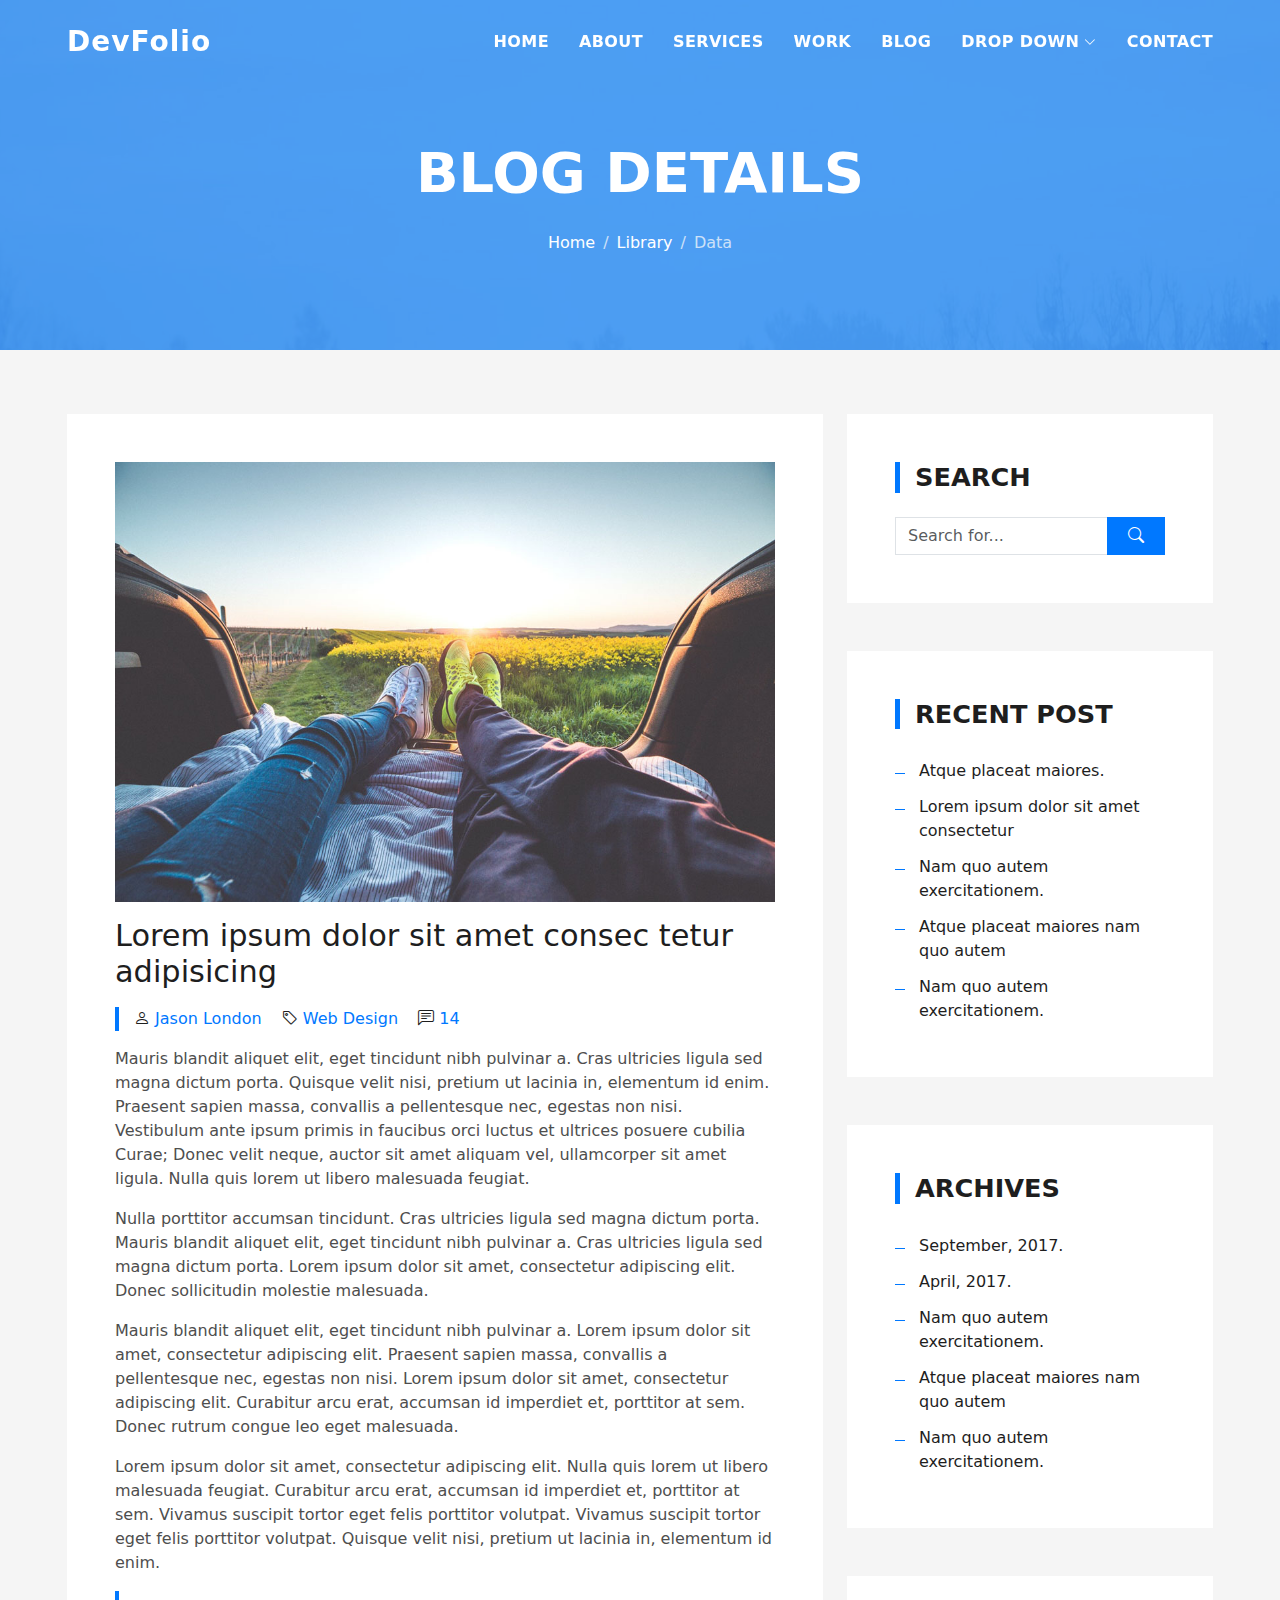
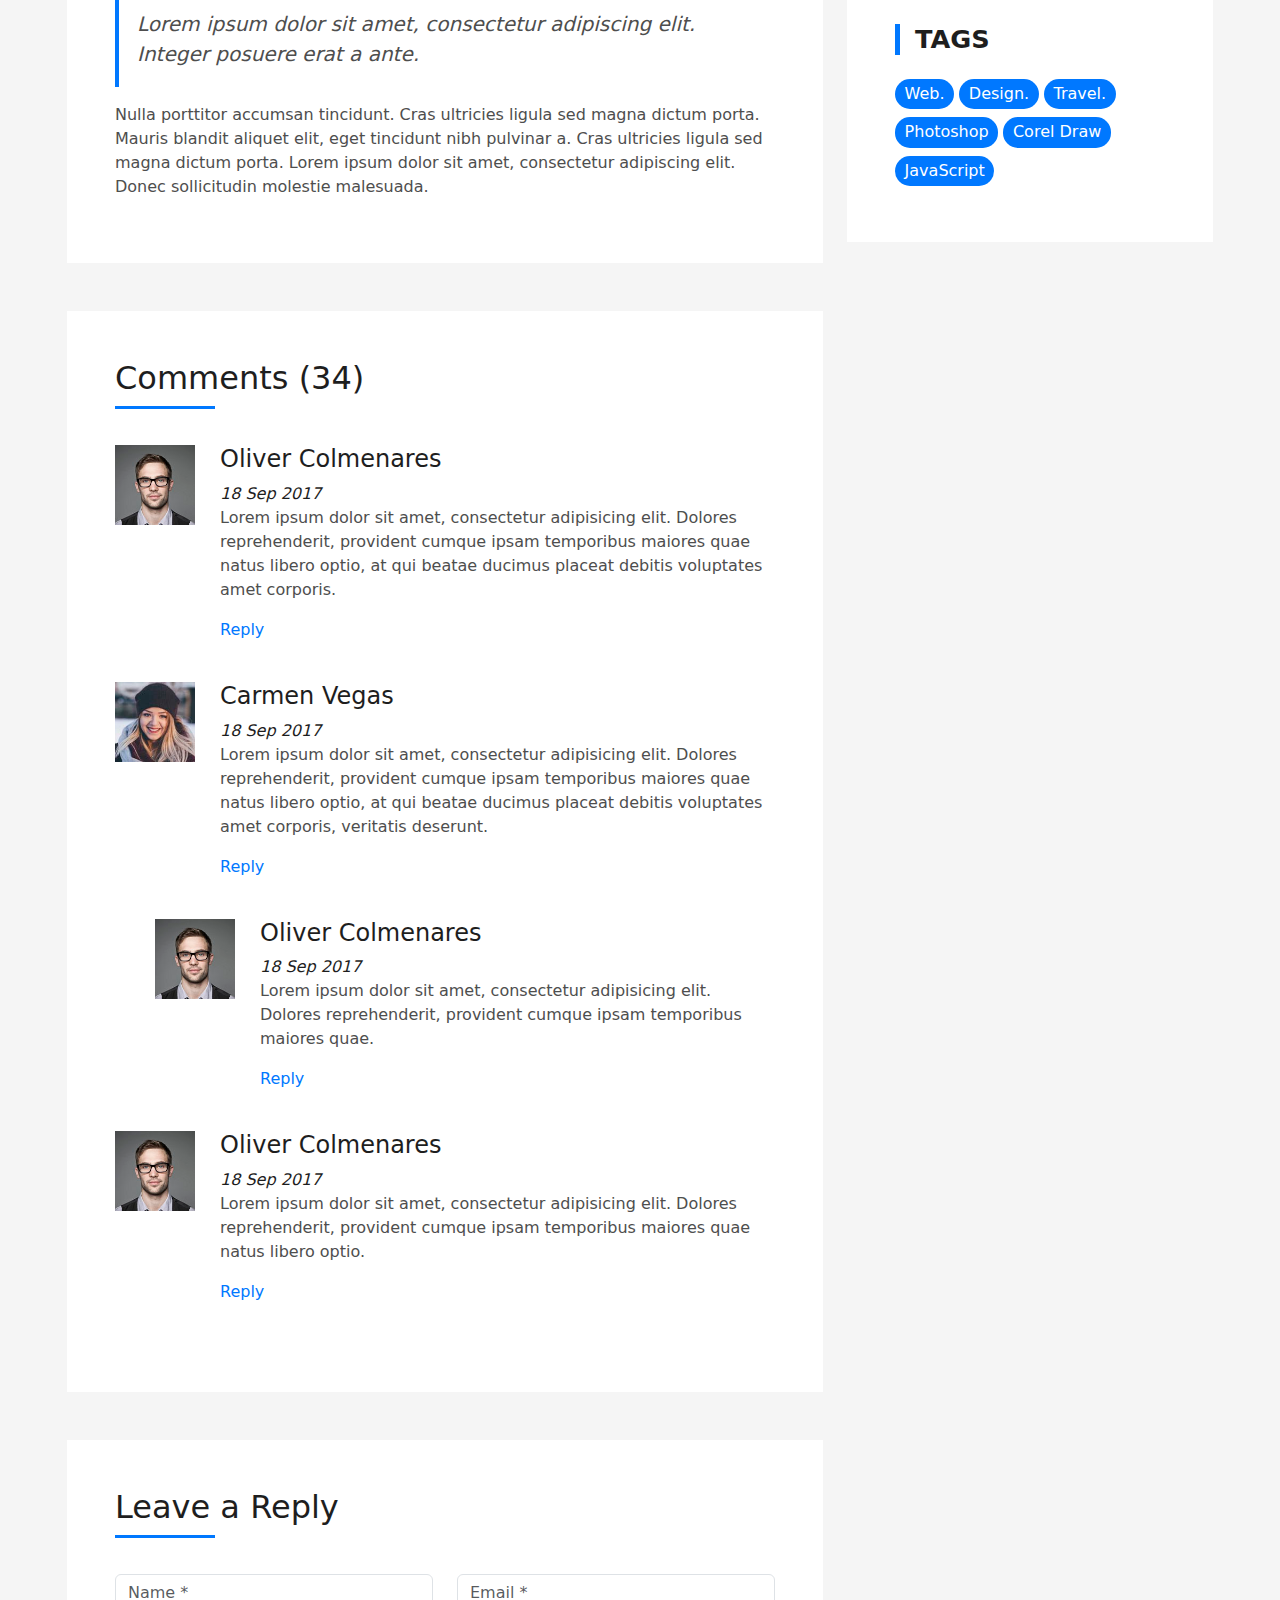
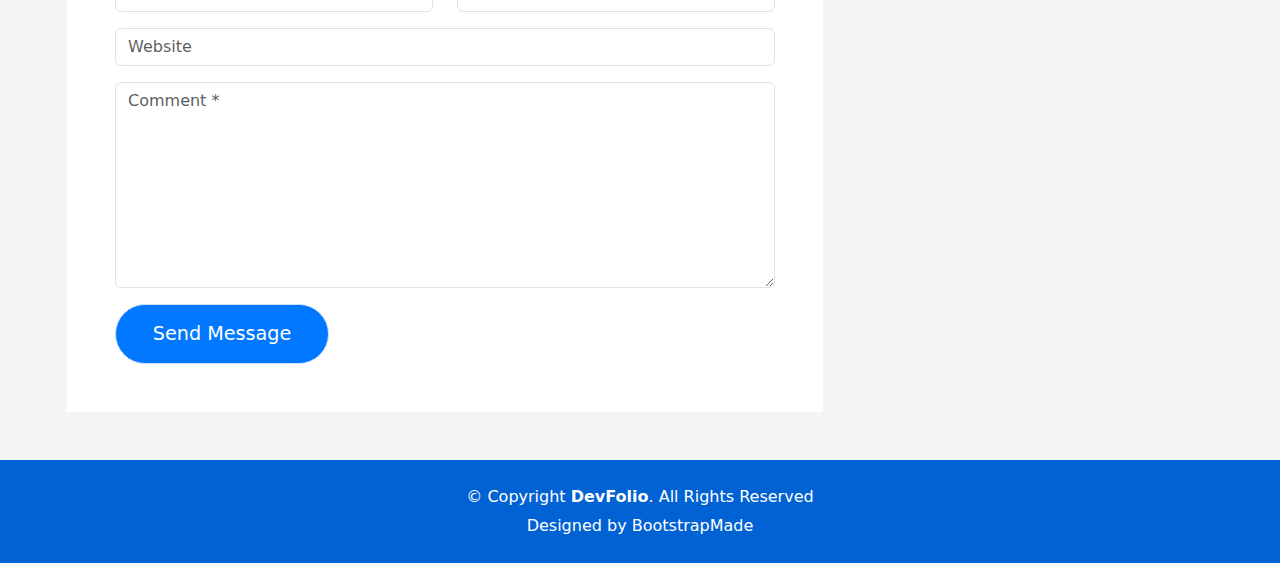
<file: blog-single.html>
<!DOCTYPE html>
<html lang="en">

<head>
  <meta charset="utf-8">
  <meta content="width=device-width, initial-scale=1.0" name="viewport">

  <title>DevFolio Bootstrap Portfolio Template - Blog Single</title>
  <meta content="" name="description">
  <meta content="" name="keywords">

  <!-- Favicons -->
  <link href="assets/img/favicon.png" rel="icon">
  <link href="assets/img/apple-touch-icon.png" rel="apple-touch-icon">

  <!-- Vendor CSS Files -->
  <link href="assets/vendor/bootstrap/css/bootstrap.min.css" rel="stylesheet">
  <link href="assets/vendor/bootstrap-icons/bootstrap-icons.css" rel="stylesheet">
  <link href="assets/vendor/glightbox/css/glightbox.min.css" rel="stylesheet">
  <link href="assets/vendor/swiper/swiper-bundle.min.css" rel="stylesheet">

  <!-- Template Main CSS File -->
  <link href="assets/css/style.css" rel="stylesheet">

  <!-- =======================================================
  * Template Name: DevFolio
  * Updated: May 30 2023 with Bootstrap v5.3.0
  * Template URL: https://bootstrapmade.com/devfolio-bootstrap-portfolio-html-template/
  * Author: BootstrapMade.com
  * License: https://bootstrapmade.com/license/
  ======================================================== -->
</head>

<body>

  <!-- ======= Header ======= -->
  <header id="header" class="fixed-top">
    <div class="container d-flex align-items-center justify-content-between">

      <h1 class="logo"><a href="index.html">DevFolio</a></h1>
      <!-- Uncomment below if you prefer to use an image logo -->
      <!-- <a href="index.html" class="logo"><img src="assets/img/logo.png" alt="" class="img-fluid"></a>-->

      <nav id="navbar" class="navbar">
        <ul>
          <li><a class="nav-link scrollto " href="#hero">Home</a></li>
          <li><a class="nav-link scrollto" href="#about">About</a></li>
          <li><a class="nav-link scrollto" href="#services">Services</a></li>
          <li><a class="nav-link scrollto " href="#work">Work</a></li>
          <li><a class="nav-link scrollto " href="#blog">Blog</a></li>
          <li class="dropdown"><a href="#"><span>Drop Down</span> <i class="bi bi-chevron-down"></i></a>
            <ul>
              <li><a href="#">Drop Down 1</a></li>
              <li class="dropdown"><a href="#"><span>Deep Drop Down</span> <i class="bi bi-chevron-right"></i></a>
                <ul>
                  <li><a href="#">Deep Drop Down 1</a></li>
                  <li><a href="#">Deep Drop Down 2</a></li>
                  <li><a href="#">Deep Drop Down 3</a></li>
                  <li><a href="#">Deep Drop Down 4</a></li>
                  <li><a href="#">Deep Drop Down 5</a></li>
                </ul>
              </li>
              <li><a href="#">Drop Down 2</a></li>
              <li><a href="#">Drop Down 3</a></li>
              <li><a href="#">Drop Down 4</a></li>
            </ul>
          </li>
          <li><a class="nav-link scrollto" href="#contact">Contact</a></li>
        </ul>
        <i class="bi bi-list mobile-nav-toggle"></i>
      </nav><!-- .navbar -->

    </div>
  </header><!-- End Header -->

  <div class="hero hero-single route bg-image" style="background-image: url(assets/img/overlay-bg.jpg)">
    <div class="overlay-mf"></div>
    <div class="hero-content display-table">
      <div class="table-cell">
        <div class="container">
          <h2 class="hero-title mb-4">Blog Details</h2>
          <ol class="breadcrumb d-flex justify-content-center">
            <li class="breadcrumb-item">
              <a href="#">Home</a>
            </li>
            <li class="breadcrumb-item">
              <a href="#">Library</a>
            </li>
            <li class="breadcrumb-item active">Data</li>
          </ol>
        </div>
      </div>
    </div>
  </div>

  <main id="main">

    <!-- ======= Blog Single Section ======= -->
    <section class="blog-wrapper sect-pt4" id="blog">
      <div class="container">
        <div class="row">
          <div class="col-md-8">
            <div class="post-box">
              <div class="post-thumb">
                <img src="assets/img/post-1.jpg" class="img-fluid" alt="">
              </div>
              <div class="post-meta">
                <h1 class="article-title">Lorem ipsum dolor sit amet consec tetur adipisicing</h1>
                <ul>
                  <li>
                    <span class="bi bi-person"></span>
                    <a href="#">Jason London</a>
                  </li>
                  <li>
                    <span class="bi bi-tag"></span>
                    <a href="#">Web Design</a>
                  </li>
                  <li>
                    <span class="bi bi-chat-left-text"></span>
                    <a href="#">14</a>
                  </li>
                </ul>
              </div>
              <div class="article-content">
                <p>
                  Mauris blandit aliquet elit, eget tincidunt nibh pulvinar a. Cras ultricies ligula sed magna dictum
                  porta. Quisque velit
                  nisi, pretium ut lacinia in, elementum id enim. Praesent sapien massa, convallis a pellentesque
                  nec, egestas non nisi. Vestibulum ante ipsum primis in faucibus orci luctus et ultrices posuere
                  cubilia Curae; Donec velit neque, auctor sit amet aliquam vel, ullamcorper sit amet ligula.
                  Nulla quis lorem ut libero malesuada feugiat.
                </p>
                <p>
                  Nulla porttitor accumsan tincidunt. Cras ultricies ligula sed magna dictum porta. Mauris blandit
                  aliquet elit, eget tincidunt
                  nibh pulvinar a. Cras ultricies ligula sed magna dictum porta. Lorem ipsum dolor sit amet,
                  consectetur adipiscing elit. Donec sollicitudin molestie malesuada.
                </p>
                <p>
                  Mauris blandit aliquet elit, eget tincidunt nibh pulvinar a. Lorem ipsum dolor sit amet, consectetur
                  adipiscing elit. Praesent
                  sapien massa, convallis a pellentesque nec, egestas non nisi. Lorem ipsum dolor sit amet,
                  consectetur adipiscing elit. Curabitur arcu erat, accumsan id imperdiet et, porttitor at
                  sem. Donec rutrum congue leo eget malesuada.
                </p>
                <p>
                  Lorem ipsum dolor sit amet, consectetur adipiscing elit. Nulla quis lorem ut libero malesuada feugiat.
                  Curabitur arcu erat,
                  accumsan id imperdiet et, porttitor at sem. Vivamus suscipit tortor eget felis porttitor
                  volutpat. Vivamus suscipit tortor eget felis porttitor volutpat. Quisque velit nisi, pretium
                  ut lacinia in, elementum id enim.
                </p>
                <blockquote class="blockquote">
                  <p class="mb-0">Lorem ipsum dolor sit amet, consectetur adipiscing elit. Integer posuere erat a ante.</p>
                </blockquote>
                <p>
                  Nulla porttitor accumsan tincidunt. Cras ultricies ligula sed magna dictum porta. Mauris blandit
                  aliquet elit, eget tincidunt
                  nibh pulvinar a. Cras ultricies ligula sed magna dictum porta. Lorem ipsum dolor sit amet,
                  consectetur adipiscing elit. Donec sollicitudin molestie malesuada.
                </p>
              </div>
            </div>
            <div class="box-comments">
              <div class="title-box-2">
                <h4 class="title-comments title-left">Comments (34)</h4>
              </div>
              <ul class="list-comments">
                <li>
                  <div class="comment-avatar">
                    <img src="assets/img/testimonial-2.jpg" alt="">
                  </div>
                  <div class="comment-details">
                    <h4 class="comment-author">Oliver Colmenares</h4>
                    <span>18 Sep 2017</span>
                    <p>
                      Lorem ipsum dolor sit amet, consectetur adipisicing elit. Dolores reprehenderit, provident cumque
                      ipsam temporibus maiores
                      quae natus libero optio, at qui beatae ducimus placeat debitis voluptates amet corporis.
                    </p>
                    <a href="3">Reply</a>
                  </div>
                </li>
                <li>
                  <div class="comment-avatar">
                    <img src="assets/img/testimonial-4.jpg" alt="">
                  </div>
                  <div class="comment-details">
                    <h4 class="comment-author">Carmen Vegas</h4>
                    <span>18 Sep 2017</span>
                    <p>
                      Lorem ipsum dolor sit amet, consectetur adipisicing elit. Dolores reprehenderit, provident cumque
                      ipsam temporibus maiores
                      quae natus libero optio, at qui beatae ducimus placeat debitis voluptates amet corporis,
                      veritatis deserunt.
                    </p>
                    <a href="3">Reply</a>
                  </div>
                </li>
                <li class="comment-children">
                  <div class="comment-avatar">
                    <img src="assets/img/testimonial-2.jpg" alt="">
                  </div>
                  <div class="comment-details">
                    <h4 class="comment-author">Oliver Colmenares</h4>
                    <span>18 Sep 2017</span>
                    <p>
                      Lorem ipsum dolor sit amet, consectetur adipisicing elit. Dolores reprehenderit, provident cumque
                      ipsam temporibus maiores
                      quae.
                    </p>
                    <a href="3">Reply</a>
                  </div>
                </li>
                <li>
                  <div class="comment-avatar">
                    <img src="assets/img/testimonial-2.jpg" alt="">
                  </div>
                  <div class="comment-details">
                    <h4 class="comment-author">Oliver Colmenares</h4>
                    <span>18 Sep 2017</span>
                    <p>
                      Lorem ipsum dolor sit amet, consectetur adipisicing elit. Dolores reprehenderit, provident cumque
                      ipsam temporibus maiores
                      quae natus libero optio.
                    </p>
                    <a href="3">Reply</a>
                  </div>
                </li>
              </ul>
            </div>
            <div class="form-comments">
              <div class="title-box-2">
                <h3 class="title-left">
                  Leave a Reply
                </h3>
              </div>
              <form class="form-mf">
                <div class="row">
                  <div class="col-md-6 mb-3">
                    <div class="form-group">
                      <input type="text" class="form-control input-mf" id="inputName" placeholder="Name *" required>
                    </div>
                  </div>
                  <div class="col-md-6 mb-3">
                    <div class="form-group">
                      <input type="email" class="form-control input-mf" id="inputEmail1" placeholder="Email *" required>
                    </div>
                  </div>
                  <div class="col-md-12 mb-3">
                    <div class="form-group">
                      <input type="url" class="form-control input-mf" id="inputUrl" placeholder="Website">
                    </div>
                  </div>
                  <div class="col-md-12 mb-3">
                    <div class="form-group">
                      <textarea id="textMessage" class="form-control input-mf" placeholder="Comment *" name="message" cols="45" rows="8" required></textarea>
                    </div>
                  </div>
                  <div class="col-md-12">
                    <button type="submit" class="button button-a button-big button-rouded">Send Message</button>
                  </div>
                </div>
              </form>
            </div>
          </div>
          <div class="col-md-4">
            <div class="widget-sidebar sidebar-search">
              <h5 class="sidebar-title">Search</h5>
              <div class="sidebar-content">
                <form>
                  <div class="input-group">
                    <input type="text" class="form-control" placeholder="Search for..." aria-label="Search for...">
                    <span class="input-group-btn">
                      <button class="btn btn-secondary btn-search" type="button">
                        <span class="bi bi-search"></span>
                      </button>
                    </span>
                  </div>
                </form>
              </div>
            </div>
            <div class="widget-sidebar">
              <h5 class="sidebar-title">Recent Post</h5>
              <div class="sidebar-content">
                <ul class="list-sidebar">
                  <li>
                    <a href="#">Atque placeat maiores.</a>
                  </li>
                  <li>
                    <a href="#">Lorem ipsum dolor sit amet consectetur</a>
                  </li>
                  <li>
                    <a href="#">Nam quo autem exercitationem.</a>
                  </li>
                  <li>
                    <a href="#">Atque placeat maiores nam quo autem</a>
                  </li>
                  <li>
                    <a href="#">Nam quo autem exercitationem.</a>
                  </li>
                </ul>
              </div>
            </div>
            <div class="widget-sidebar">
              <h5 class="sidebar-title">Archives</h5>
              <div class="sidebar-content">
                <ul class="list-sidebar">
                  <li>
                    <a href="#">September, 2017.</a>
                  </li>
                  <li>
                    <a href="#">April, 2017.</a>
                  </li>
                  <li>
                    <a href="#">Nam quo autem exercitationem.</a>
                  </li>
                  <li>
                    <a href="#">Atque placeat maiores nam quo autem</a>
                  </li>
                  <li>
                    <a href="#">Nam quo autem exercitationem.</a>
                  </li>
                </ul>
              </div>
            </div>
            <div class="widget-sidebar widget-tags">
              <h5 class="sidebar-title">Tags</h5>
              <div class="sidebar-content">
                <ul>
                  <li>
                    <a href="#">Web.</a>
                  </li>
                  <li>
                    <a href="#">Design.</a>
                  </li>
                  <li>
                    <a href="#">Travel.</a>
                  </li>
                  <li>
                    <a href="#">Photoshop</a>
                  </li>
                  <li>
                    <a href="#">Corel Draw</a>
                  </li>
                  <li>
                    <a href="#">JavaScript</a>
                  </li>
                </ul>
              </div>
            </div>
          </div>
        </div>
      </div>
    </section><!-- End Blog Single Section -->

  </main><!-- End #main -->

  <!-- ======= Footer ======= -->
  <footer>
    <div class="container">
      <div class="row">
        <div class="col-sm-12">
          <div class="copyright-box">
            <p class="copyright">&copy; Copyright <strong>DevFolio</strong>. All Rights Reserved</p>
            <div class="credits">
              <!--
              All the links in the footer should remain intact.
              You can delete the links only if you purchased the pro version.
              Licensing information: https://bootstrapmade.com/license/
              Purchase the pro version with working PHP/AJAX contact form: https://bootstrapmade.com/buy/?theme=DevFolio
            -->
              Designed by <a href="https://bootstrapmade.com/">BootstrapMade</a>
            </div>
          </div>
        </div>
      </div>
    </div>
  </footer><!-- End  Footer -->

  <div id="preloader"></div>
  <a href="#" class="back-to-top d-flex align-items-center justify-content-center"><i class="bi bi-arrow-up-short"></i></a>

  <!-- Vendor JS Files -->
  <script src="assets/vendor/purecounter/purecounter_vanilla.js"></script>
  <script src="assets/vendor/bootstrap/js/bootstrap.bundle.min.js"></script>
  <script src="assets/vendor/glightbox/js/glightbox.min.js"></script>
  <script src="assets/vendor/swiper/swiper-bundle.min.js"></script>
  <script src="assets/vendor/typed.js/typed.umd.js"></script>
  <script src="assets/vendor/php-email-form/validate.js"></script>

  <!-- Template Main JS File -->
  <script src="assets/js/main.js"></script>

</body>

</html>
</file>
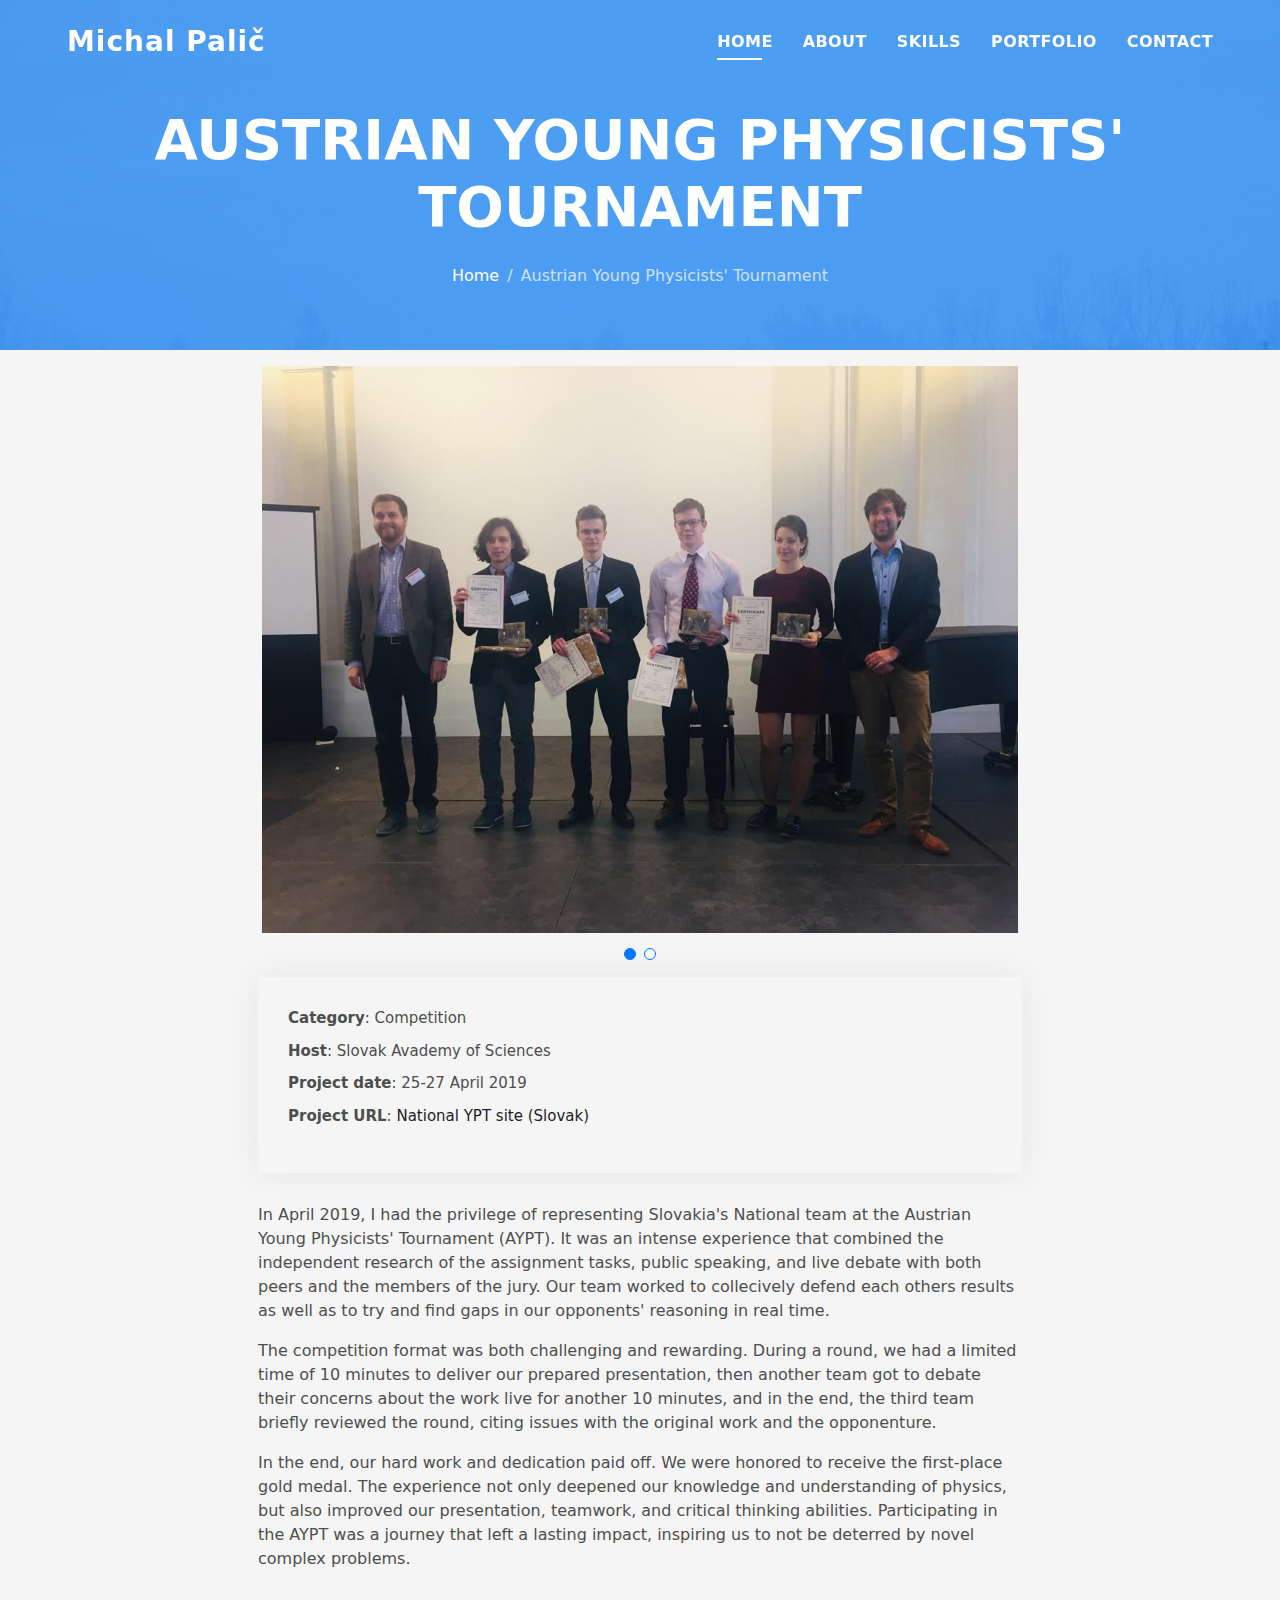
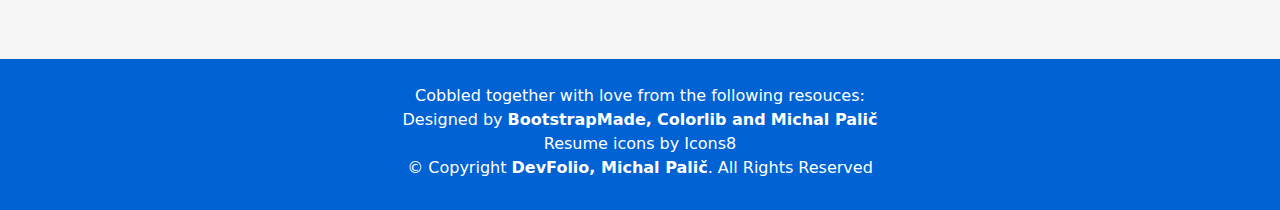
<file: portfolio-aypt.html>
<!DOCTYPE html>
<html lang="en">

<head>
  <meta charset="utf-8">
  <meta content="width=device-width, initial-scale=1.0" name="viewport">

  <title>Project: AYPT</title>
  <meta content="" name="description">
  <meta content="" name="keywords">

  <!-- Favicons -->
  <link href="assets/img/favicon/favicon96.png" rel="icon">
  <link href="assets/img/favicon/favicon96.png" rel="apple-touch-icon">

  <!-- Vendor CSS Files -->
  <link href="assets/vendor/bootstrap/css/bootstrap.min.css" rel="stylesheet">
  <link href="assets/vendor/bootstrap-icons/bootstrap-icons.css" rel="stylesheet">
  <link href="assets/vendor/glightbox/css/glightbox.min.css" rel="stylesheet">
  <link href="assets/vendor/swiper/swiper-bundle.min.css" rel="stylesheet">

  <!-- Template Main CSS File -->
  <link href="assets/css/style.css" rel="stylesheet">

  <!-- =======================================================
  * Template Name: DevFolio
  * Updated: May 30 2023 with Bootstrap v5.3.0
  * Template URL: https://bootstrapmade.com/devfolio-bootstrap-portfolio-html-template/
  * Author: BootstrapMade.com
  * License: https://bootstrapmade.com/license/
  ======================================================== -->
</head>

<body>

    <!-- ======= Header ======= -->
  <header id="header" class="fixed-top">
    <div class="container d-flex align-items-center justify-content-between">

      <h1 class="logo"><a href="index.html">Michal Palič</a></h1>

      <nav id="navbar" class="navbar">
        <ul>
          <li><a class="nav-link scrollto active" href="index.html#hero">Home</a></li>
          <li><a class="nav-link scrollto" href="index.html#about">About</a></li>
          <li><a class="nav-link scrollto" href="index.html#skills">Skills</a></li>
          <li><a class="nav-link scrollto " href="index.html#portfolio">Portfolio</a></li>
          <li><a class="nav-link scrollto" href="index.html#contact">Contact</a></li>
        </ul>
        <i class="bi bi-list mobile-nav-toggle"></i>
      </nav><!-- .navbar -->

    </div>
  </header><!-- End Header -->

  <div class="hero hero-single route bg-image" style="background-image: url(assets/img/overlay-bg.jpg)">
    <div class="overlay-mf"></div>
    <div class="hero-content display-table">
      <div class="table-cell">
        <div class="container">
          <h2 class="hero-title mb-4">Austrian Young Physicists' Tournament</h2>
          <ol class="breadcrumb d-flex justify-content-center">
            <li class="breadcrumb-item">
              <a href="index.html#hero">Home</a>
            </li>
            <li class="breadcrumb-item active">Austrian Young Physicists' Tournament</li>
          </ol>
        </div>
      </div>
    </div>
  </div>

  <main id="main">

    <!-- ======= Portfolio Details Section ======= -->
    <section id="portfolio-details" class="portfolio-details">
      <div class="container" style="margin: auto;">

        <div class="row gy-4">

          <div class="col-lg-8" style="margin: auto;">
            <div class="portfolio-details-slider swiper">
              <div class="swiper-wrapper align-items-center">

                <div class="swiper-slide">
                  <img src="assets/img/AYPT/results.jpeg" alt="Award ceremony">
                </div>

                <div class="swiper-slide">
                  <img src="assets/img/AYPT/me1.jpeg" alt="Me grilling an opponent">
                </div>
              </div>
              <div class="swiper-pagination"></div>
            </div>
          </div>
        </div>

         <div class="col-lg-8" style="margin: auto;">
            <div class="portfolio-info">
              <ul>
                <li><strong>Category</strong>: Competition</li>
                <li><strong>Host</strong>: Slovak Avademy of Sciences</li>
                <li><strong>Project date</strong>: 25-27 April 2019</li>
                <li><strong>Project URL</strong>: <a href="https://www.tmfsr.sk/sk/archiv/203">National YPT site (Slovak)</a></li>
              </ul>
            </div>
            <div class="portfolio-description">
                <p>
                  In April 2019, I had the privilege of representing Slovakia's National team at the Austrian Young Physicists' Tournament (AYPT).
                   It was an intense experience that combined the independent research of the assignment tasks, public speaking, and live debate with both peers and the members of the jury.
                   Our team worked to collecively defend each others results as well as to try and find gaps in our opponents' reasoning in real time.
                </p><p>
                  The competition format was both challenging and rewarding. During a round, we had a limited time of 10 minutes to deliver our prepared presentation, then another team got to debate
                  their concerns about the work live for another 10 minutes, and in the end, the third team briefly reviewed the round, citing issues with the original work and the opponenture.

                </p><p>
                  In the end, our hard work and dedication paid off. We were honored to receive the first-place gold medal. The experience not only deepened
                   our knowledge and understanding of physics, but also improved our presentation, teamwork, and critical thinking abilities. Participating in the AYPT
                    was a journey that left a lasting impact, inspiring us to not be deterred by novel complex problems.
                </p>

                <br> <br> <br>
            </div>
          </div>

      </div>
    </section><!-- End Portfolio Details Section -->

  </main><!-- End #main -->

  <!-- ======= Footer ======= -->
  <footer>
    <div class="container">
      <div class="row">
        <div class="col-sm-12">
          <div class="copyright-box">
            <div class="credits">
              <!--
              All the links in the footer should remain intact.
              You can delete the links only if you purchased the pro version.
              Licensing information: https://bootstrapmade.com/license/
              Purchase the pro version with working PHP/AJAX contact form: https://bootstrapmade.com/buy/?theme=DevFolio
            -->
              Cobbled together with love from the following resouces: <br>
  
              Designed by <a href="https://bootstrapmade.com/"> <strong>BootstrapMade,</strong></a>
              <a href="https://themewagon.com/themes/meetme-free-bootstrap-4-personal-portfolio-website-template/"><strong>Colorlib and</strong></a> 
              <a class="scrollto" href="#hero"> <strong>Michal Palič</strong></a> <br>

              <a target="_blank" href="https://icons8.com/icon/23877/resume">Resume</a> icons by <a target="_blank" href="https://icons8.com">Icons8</a>

            </div>
            <p class="copyright">&copy; Copyright <strong>DevFolio, Michal Palič</strong>. All Rights Reserved</p>
          </div>
        </div>
      </div>
    </div>
  </footer><!-- End  Footer -->

  <div id="preloader"></div>
  <a href="#" class="back-to-top d-flex align-items-center justify-content-center"><i class="bi bi-arrow-up-short"></i></a>

  <!-- Vendor JS Files -->
  <script src="assets/vendor/purecounter/purecounter_vanilla.js"></script>
  <script src="assets/vendor/bootstrap/js/bootstrap.bundle.min.js"></script>
  <script src="assets/vendor/glightbox/js/glightbox.min.js"></script>
  <script src="assets/vendor/swiper/swiper-bundle.min.js"></script>
  <script src="assets/vendor/typed.js/typed.umd.js"></script>
  <script src="assets/vendor/php-email-form/validate.js"></script>

  <!-- Template Main JS File -->
  <script src="assets/js/main.js"></script>

</body>

</html>
</file>
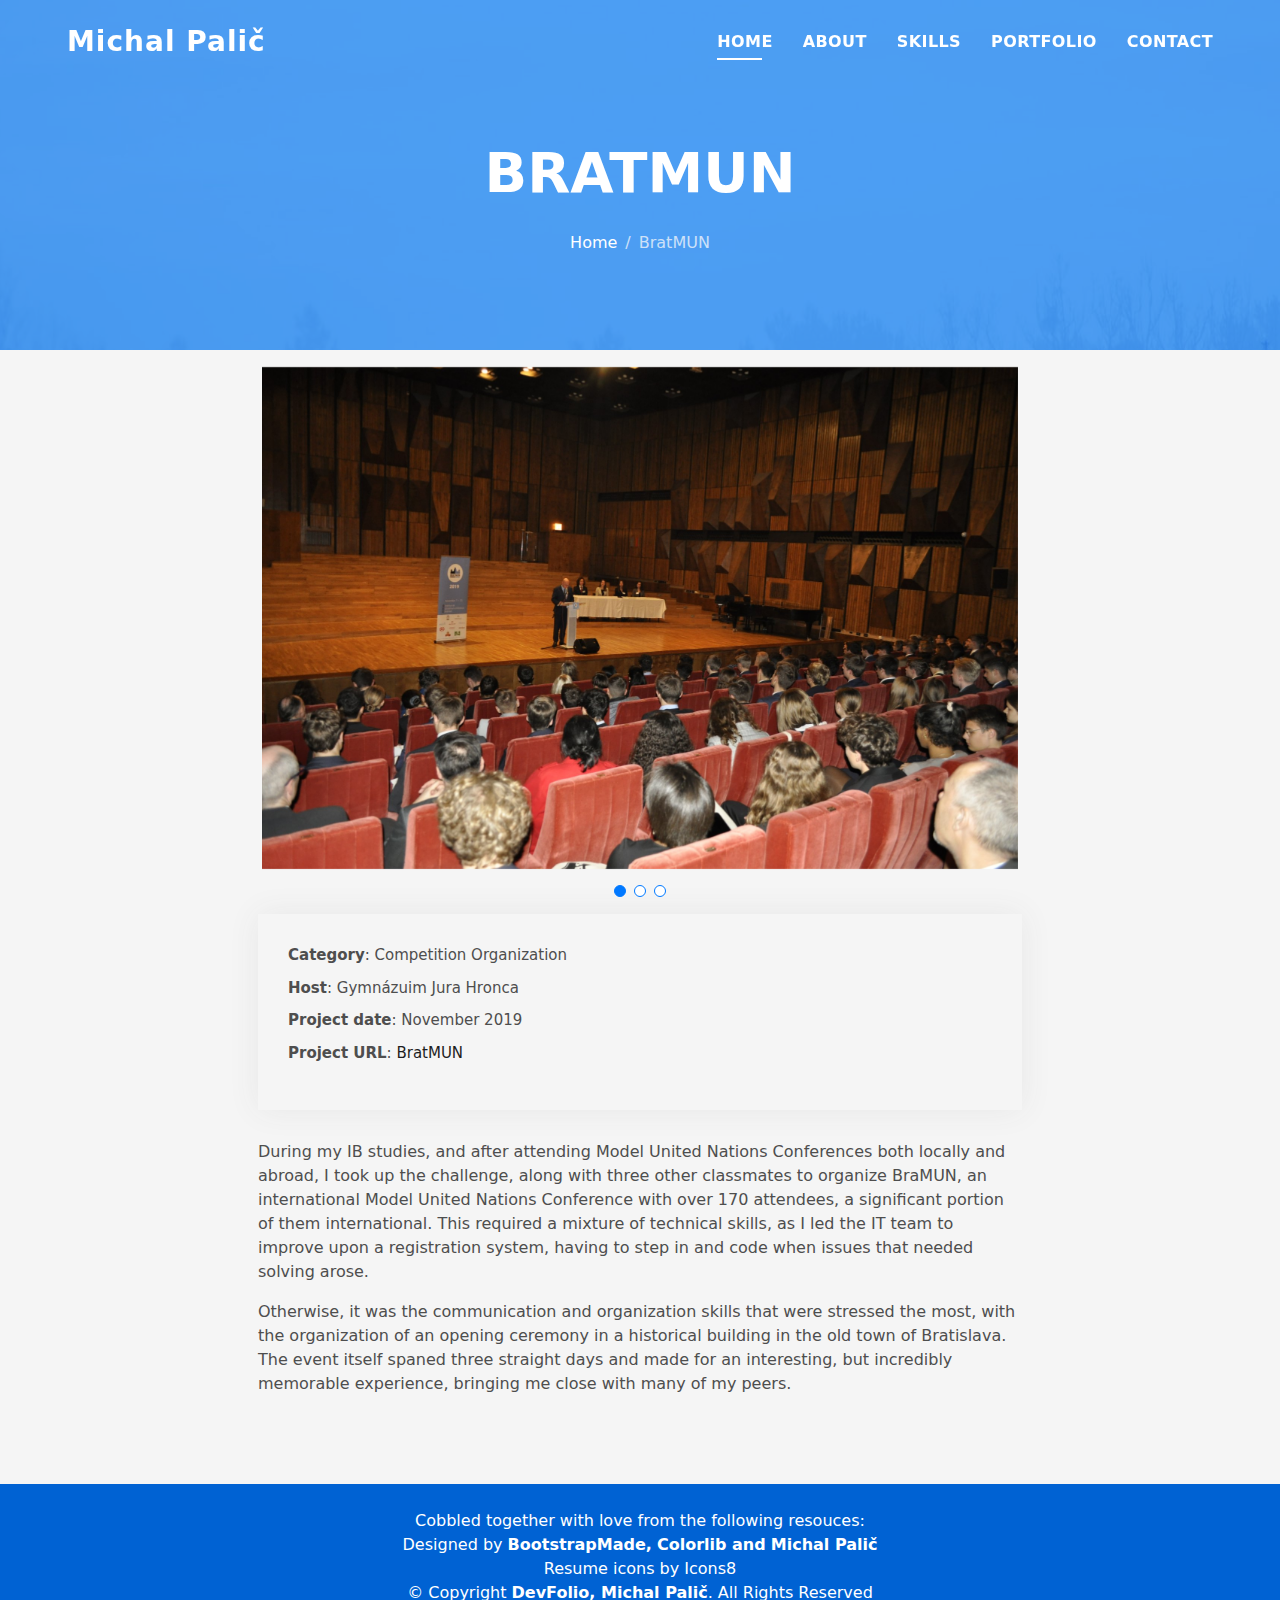
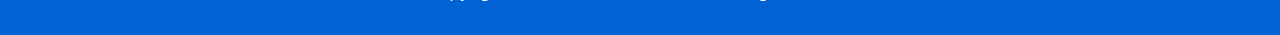
<file: portfolio-bratmun.html>
<!DOCTYPE html>
<html lang="en">

<head>
  <meta charset="utf-8">
  <meta content="width=device-width, initial-scale=1.0" name="viewport">

  <title>Project: BratMUN</title>
  <meta content="" name="description">
  <meta content="" name="keywords">

  <!-- Favicons -->
  <link href="assets/img/favicon/favicon96.png" rel="icon">
  <link href="assets/img/favicon/favicon96.png" rel="apple-touch-icon">

  <!-- Vendor CSS Files -->
  <link href="assets/vendor/bootstrap/css/bootstrap.min.css" rel="stylesheet">
  <link href="assets/vendor/bootstrap-icons/bootstrap-icons.css" rel="stylesheet">
  <link href="assets/vendor/glightbox/css/glightbox.min.css" rel="stylesheet">
  <link href="assets/vendor/swiper/swiper-bundle.min.css" rel="stylesheet">

  <!-- Template Main CSS File -->
  <link href="assets/css/style.css" rel="stylesheet">

  <!-- =======================================================
  * Template Name: DevFolio
  * Updated: May 30 2023 with Bootstrap v5.3.0
  * Template URL: https://bootstrapmade.com/devfolio-bootstrap-portfolio-html-template/
  * Author: BootstrapMade.com
  * License: https://bootstrapmade.com/license/
  ======================================================== -->
</head>

<body>

    <!-- ======= Header ======= -->
  <header id="header" class="fixed-top">
    <div class="container d-flex align-items-center justify-content-between">

      <h1 class="logo"><a href="index.html">Michal Palič</a></h1>

      <nav id="navbar" class="navbar">
        <ul>
          <li><a class="nav-link scrollto active" href="index.html#hero">Home</a></li>
          <li><a class="nav-link scrollto" href="index.html#about">About</a></li>
          <li><a class="nav-link scrollto" href="index.html#skills">Skills</a></li>
          <li><a class="nav-link scrollto " href="index.html#portfolio">Portfolio</a></li>
          <li><a class="nav-link scrollto" href="index.html#contact">Contact</a></li>
        </ul>
        <i class="bi bi-list mobile-nav-toggle"></i>
      </nav><!-- .navbar -->

    </div>
  </header><!-- End Header -->

  <div class="hero hero-single route bg-image" style="background-image: url(assets/img/overlay-bg.jpg)">
    <div class="overlay-mf"></div>
    <div class="hero-content display-table">
      <div class="table-cell">
        <div class="container">
          <h2 class="hero-title mb-4">BratMUN</h2>
          <ol class="breadcrumb d-flex justify-content-center">
            <li class="breadcrumb-item">
              <a href="index.html#hero">Home</a>
            </li>
            <li class="breadcrumb-item active">BratMUN</li>
          </ol>
        </div>
      </div>
    </div>
  </div>

  <main id="main">

    <!-- ======= Portfolio Details Section ======= -->
    <section id="portfolio-details" class="portfolio-details">
      <div class="container" style="margin: auto;">

        <div class="row gy-4">

          <div class="col-lg-8" style="margin: auto;">
            <div class="portfolio-details-slider swiper">
              <div class="swiper-wrapper align-items-center">

                <div class="swiper-slide">
                  <img src="assets/img/Bratmun/opening_ceremony.jpg" alt="Bratmun">
                </div>
                
                <div class="swiper-slide">
                  <img src="assets/img/Bratmun/opening_ceremony2.jpg" alt="Bratmun">
                </div>
                
                <div class="swiper-slide">
                  <img src="assets/img/Bratmun/cute.jpg" alt="Bratmun">
                </div>

              </div>
              <div class="swiper-pagination"></div>
            </div>
          </div>
        </div>

         <div class="col-lg-8" style="margin: auto;">
            <div class="portfolio-info">
              <ul>
                <li><strong>Category</strong>: Competition Organization</li>
                <li><strong>Host</strong>: Gymnázuim Jura Hronca</li>
                <li><strong>Project date</strong>: November 2019</li>
                <li><strong>Project URL</strong>: <a href="https://www.bratmun.sk/">BratMUN</a></li>
              </ul>
            </div>
            <div class="portfolio-description">
                <p>
                  During my IB studies, and after attending Model United Nations Conferences both locally and abroad, I took up the challenge, along with three other
                  classmates to organize BraMUN, an international Model United Nations Conference with over 170 attendees, a significant portion of them international.
                  This required a mixture of technical skills, as I led the IT team to improve upon a registration system, having to step in and code when issues that needed solving
                  arose. 
                </p><p>
                  Otherwise, it was the communication and organization skills that were stressed the most, with the organization of an opening ceremony in a historical building in the
                   old town of Bratislava. The event itself spaned three straight days and made for an interesting, but incredibly memorable experience, bringing me close with many of my peers.
                </p>

                <br> <br> <br>
            </div>
          </div>

      </div>
    </section><!-- End Portfolio Details Section -->

  </main><!-- End #main -->

  <!-- ======= Footer ======= -->
  <footer>
    <div class="container">
      <div class="row">
        <div class="col-sm-12">
          <div class="copyright-box">
            <div class="credits">
              <!--
              All the links in the footer should remain intact.
              You can delete the links only if you purchased the pro version.
              Licensing information: https://bootstrapmade.com/license/
              Purchase the pro version with working PHP/AJAX contact form: https://bootstrapmade.com/buy/?theme=DevFolio
            -->
              Cobbled together with love from the following resouces: <br>
  
              Designed by <a href="https://bootstrapmade.com/"> <strong>BootstrapMade,</strong></a>
              <a href="https://themewagon.com/themes/meetme-free-bootstrap-4-personal-portfolio-website-template/"><strong>Colorlib and</strong></a> 
              <a class="scrollto" href="#hero"> <strong>Michal Palič</strong></a> <br>

              <a target="_blank" href="https://icons8.com/icon/23877/resume">Resume</a> icons by <a target="_blank" href="https://icons8.com">Icons8</a>

            </div>
            <p class="copyright">&copy; Copyright <strong>DevFolio, Michal Palič</strong>. All Rights Reserved</p>
          </div>
        </div>
      </div>
    </div>
  </footer><!-- End  Footer -->

  <div id="preloader"></div>
  <a href="#" class="back-to-top d-flex align-items-center justify-content-center"><i class="bi bi-arrow-up-short"></i></a>

  <!-- Vendor JS Files -->
  <script src="assets/vendor/purecounter/purecounter_vanilla.js"></script>
  <script src="assets/vendor/bootstrap/js/bootstrap.bundle.min.js"></script>
  <script src="assets/vendor/glightbox/js/glightbox.min.js"></script>
  <script src="assets/vendor/swiper/swiper-bundle.min.js"></script>
  <script src="assets/vendor/typed.js/typed.umd.js"></script>
  <script src="assets/vendor/php-email-form/validate.js"></script>

  <!-- Template Main JS File -->
  <script src="assets/js/main.js"></script>

</body>

</html>
</file>
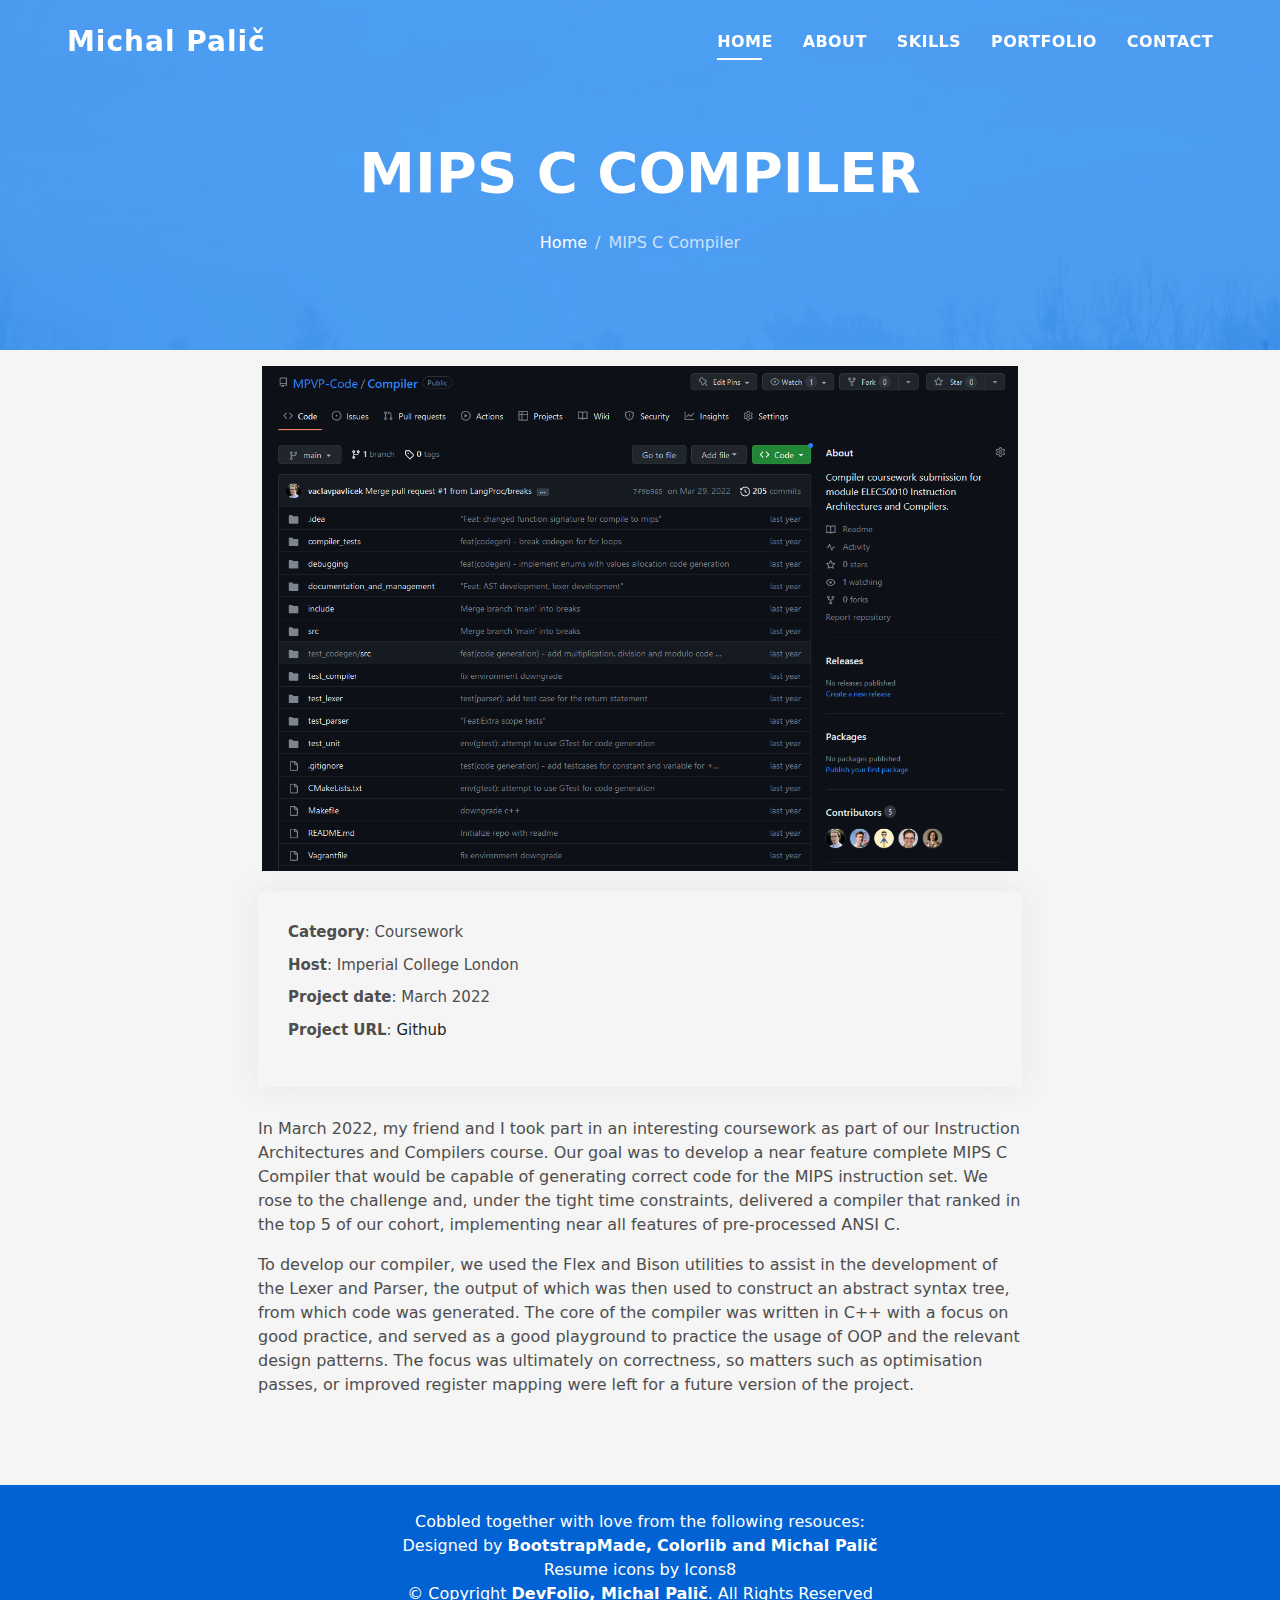
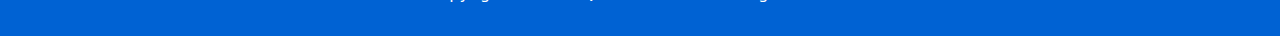
<file: portfolio-compiler.html>
<!DOCTYPE html>
<html lang="en">

<head>
  <meta charset="utf-8">
  <meta content="width=device-width, initial-scale=1.0" name="viewport">

  <title>Project: ANSI C compiler</title>
  <meta content="" name="description">
  <meta content="" name="keywords">

  <!-- Favicons -->
  <link href="assets/img/favicon/favicon96.png" rel="icon">
  <link href="assets/img/favicon/favicon96.png" rel="apple-touch-icon">

  <!-- Vendor CSS Files -->
  <link href="assets/vendor/bootstrap/css/bootstrap.min.css" rel="stylesheet">
  <link href="assets/vendor/bootstrap-icons/bootstrap-icons.css" rel="stylesheet">
  <link href="assets/vendor/glightbox/css/glightbox.min.css" rel="stylesheet">
  <link href="assets/vendor/swiper/swiper-bundle.min.css" rel="stylesheet">

  <!-- Template Main CSS File -->
  <link href="assets/css/style.css" rel="stylesheet">

  <!-- =======================================================
  * Template Name: DevFolio
  * Updated: May 30 2023 with Bootstrap v5.3.0
  * Template URL: https://bootstrapmade.com/devfolio-bootstrap-portfolio-html-template/
  * Author: BootstrapMade.com
  * License: https://bootstrapmade.com/license/
  ======================================================== -->
</head>

<body>

    <!-- ======= Header ======= -->
  <header id="header" class="fixed-top">
    <div class="container d-flex align-items-center justify-content-between">

      <h1 class="logo"><a href="index.html">Michal Palič</a></h1>

      <nav id="navbar" class="navbar">
        <ul>
          <li><a class="nav-link scrollto active" href="index.html#hero">Home</a></li>
          <li><a class="nav-link scrollto" href="index.html#about">About</a></li>
          <li><a class="nav-link scrollto" href="index.html#skills">Skills</a></li>
          <li><a class="nav-link scrollto " href="index.html#portfolio">Portfolio</a></li>
          <li><a class="nav-link scrollto" href="index.html#contact">Contact</a></li>
        </ul>
        <i class="bi bi-list mobile-nav-toggle"></i>
      </nav><!-- .navbar -->

    </div>
  </header><!-- End Header -->

  <div class="hero hero-single route bg-image" style="background-image: url(assets/img/overlay-bg.jpg)">
    <div class="overlay-mf"></div>
    <div class="hero-content display-table">
      <div class="table-cell">
        <div class="container">
          <h2 class="hero-title mb-4">MIPS C Compiler</h2>
          <ol class="breadcrumb d-flex justify-content-center">
            <li class="breadcrumb-item">
              <a href="index.html#hero">Home</a>
            </li>
            <li class="breadcrumb-item active">MIPS C Compiler</li>
          </ol>
        </div>
      </div>
    </div>
  </div>

  <main id="main">

    <!-- ======= Portfolio Details Section ======= -->
    <section id="portfolio-details" class="portfolio-details">
      <div class="container" style="margin: auto;">

        <div class="row gy-4">

          <div class="col-lg-8" style="margin: auto;">
            <div class="portfolio-details-slider swiper">
              <div class="swiper-wrapper align-items-center">

                <div class="swiper-slide">
                  <img src="assets/img/compiler/compiler.png" alt="Github page">
                </div>

              </div>
              <div class="swiper-pagination"></div>
            </div>
          </div>
        </div>

         <div class="col-lg-8" style="margin: auto;">
            <div class="portfolio-info">
              <ul>
                <li><strong>Category</strong>: Coursework</li>
                <li><strong>Host</strong>: Imperial College London</li>
                <li><strong>Project date</strong>: March 2022</li>
                <li><strong>Project URL</strong>: <a href="https://github.com/MPVP-Code/Compiler">Github</a></li>
              </ul>
            </div>
            <div class="portfolio-description">
                <p>
                  In March 2022, my friend and I took part in an interesting coursework as part of our Instruction Architectures and Compilers
                   course. Our goal was to develop a near feature complete MIPS C Compiler that would be capable of generating correct code for the MIPS instruction set. We rose to 
                   the challenge and, under the tight time constraints, delivered a compiler that ranked in the top 5 of our cohort, implementing near all features of pre-processed ANSI C.

                </p><p>
                 To develop our compiler, we used the Flex and Bison utilities to assist in the development of the Lexer and Parser, the output of which was then used to construct an
                 abstract syntax tree, from which code was generated. The core of the compiler was written in C++ with a focus on good practice, and served as a good playground to practice the usage
                 of OOP and the relevant design patterns. The focus was ultimately on correctness, so matters such as optimisation passes, or improved register mapping were left for a future version of the project.
                </p>

                <br> <br> <br>
            </div>
          </div>

      </div>
    </section><!-- End Portfolio Details Section -->

  </main><!-- End #main -->

  <!-- ======= Footer ======= -->
  <footer>
    <div class="container">
      <div class="row">
        <div class="col-sm-12">
          <div class="copyright-box">
            <div class="credits">
              <!--
              All the links in the footer should remain intact.
              You can delete the links only if you purchased the pro version.
              Licensing information: https://bootstrapmade.com/license/
              Purchase the pro version with working PHP/AJAX contact form: https://bootstrapmade.com/buy/?theme=DevFolio
            -->
              Cobbled together with love from the following resouces: <br>
  
              Designed by <a href="https://bootstrapmade.com/"> <strong>BootstrapMade,</strong></a>
              <a href="https://themewagon.com/themes/meetme-free-bootstrap-4-personal-portfolio-website-template/"><strong>Colorlib and</strong></a> 
              <a class="scrollto" href="#hero"> <strong>Michal Palič</strong></a> <br>

              <a target="_blank" href="https://icons8.com/icon/23877/resume">Resume</a> icons by <a target="_blank" href="https://icons8.com">Icons8</a>

            </div>
            <p class="copyright">&copy; Copyright <strong>DevFolio, Michal Palič</strong>. All Rights Reserved</p>
          </div>
        </div>
      </div>
    </div>
  </footer><!-- End  Footer -->

  <div id="preloader"></div>
  <a href="#" class="back-to-top d-flex align-items-center justify-content-center"><i class="bi bi-arrow-up-short"></i></a>

  <!-- Vendor JS Files -->
  <script src="assets/vendor/purecounter/purecounter_vanilla.js"></script>
  <script src="assets/vendor/bootstrap/js/bootstrap.bundle.min.js"></script>
  <script src="assets/vendor/glightbox/js/glightbox.min.js"></script>
  <script src="assets/vendor/swiper/swiper-bundle.min.js"></script>
  <script src="assets/vendor/typed.js/typed.umd.js"></script>
  <script src="assets/vendor/php-email-form/validate.js"></script>

  <!-- Template Main JS File -->
  <script src="assets/js/main.js"></script>

</body>

</html>
</file>
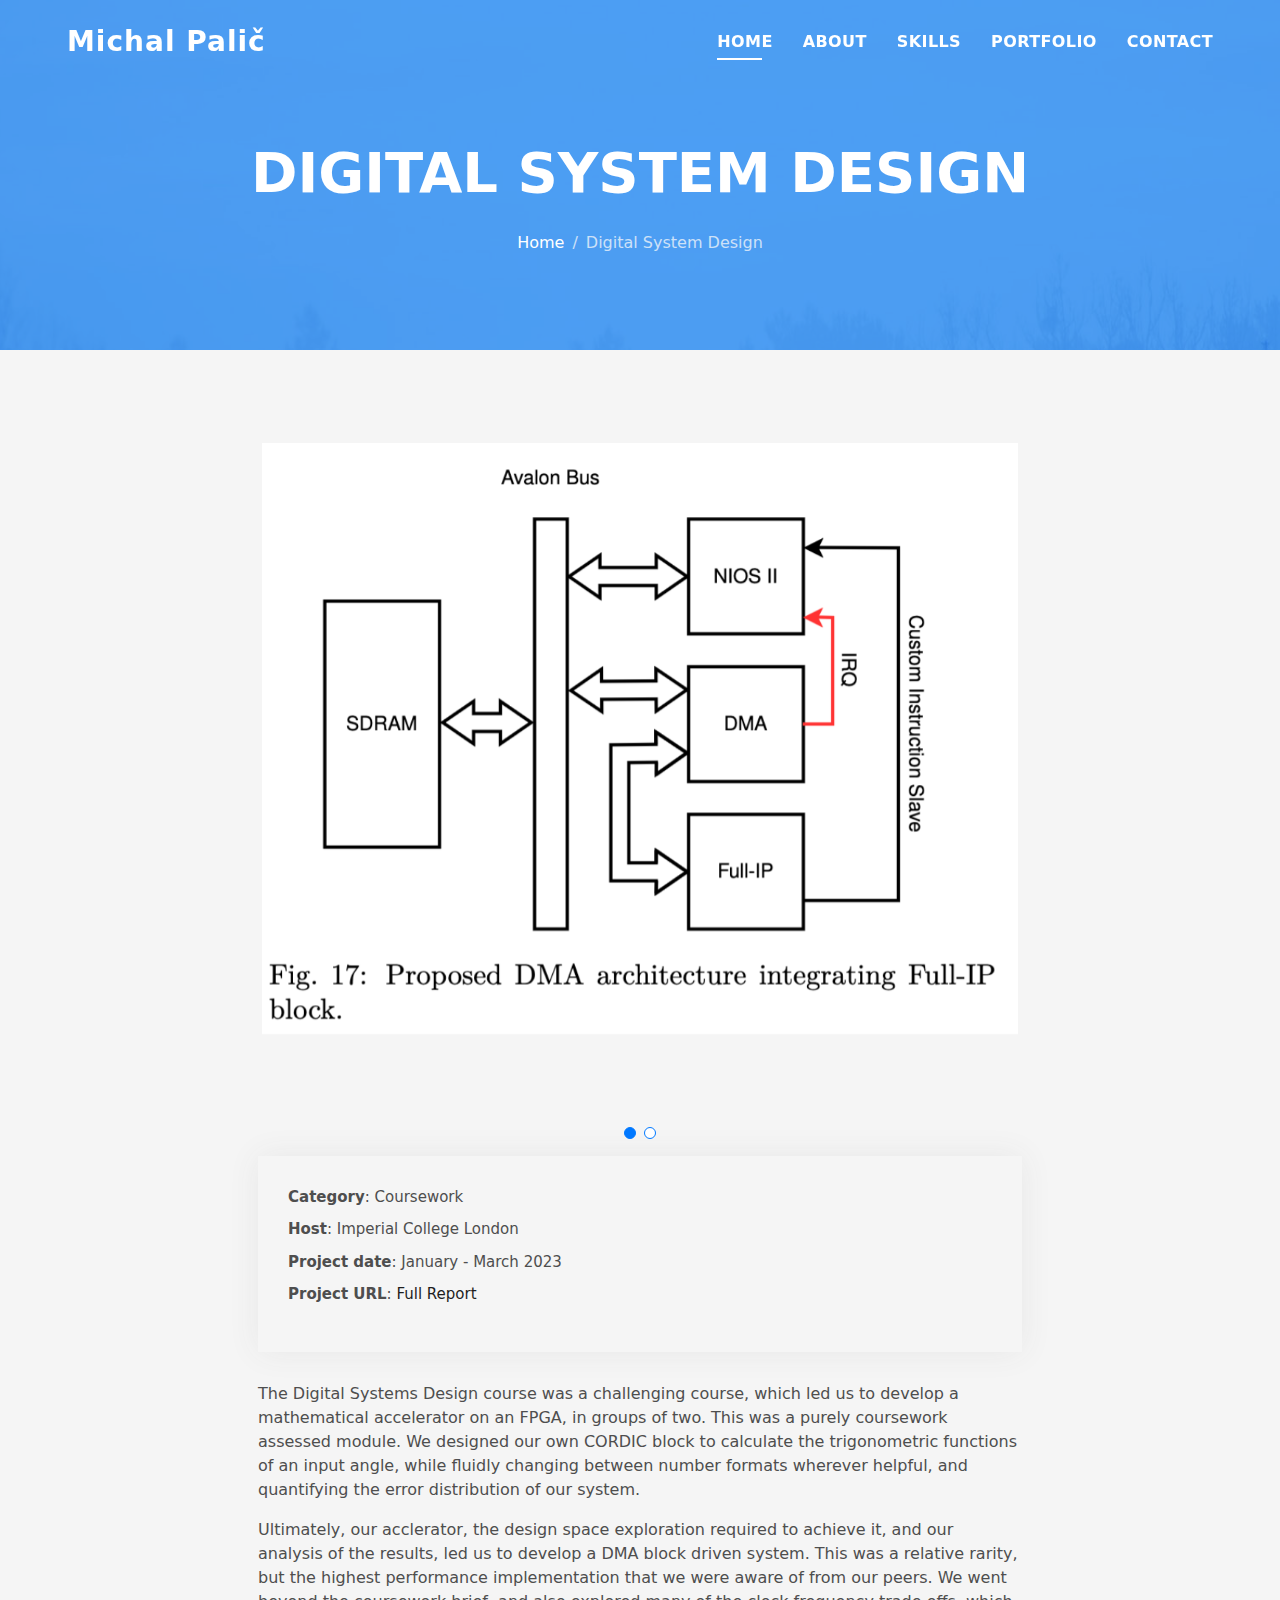
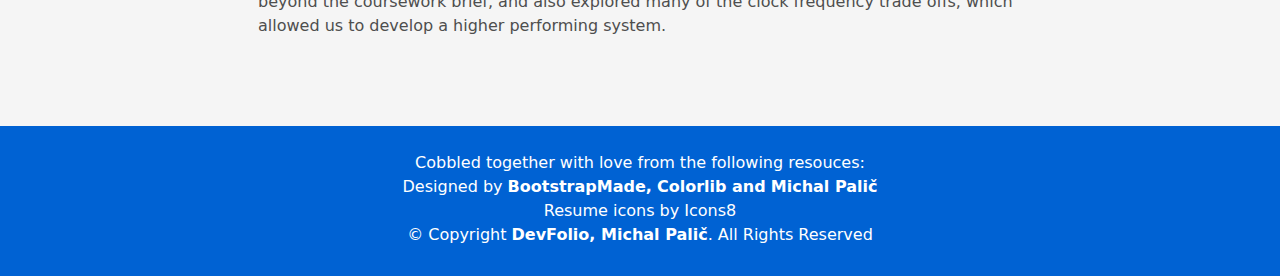
<file: portfolio-dsd.html>
<!DOCTYPE html>
<html lang="en">

<head>
  <meta charset="utf-8">
  <meta content="width=device-width, initial-scale=1.0" name="viewport">

  <title>Digital System Design</title>
  <meta content="" name="description">
  <meta content="" name="keywords">

  <!-- Favicons -->
  <link href="assets/img/favicon/favicon96.png" rel="icon">
  <link href="assets/img/favicon/favicon96.png" rel="apple-touch-icon">

  <!-- Vendor CSS Files -->
  <link href="assets/vendor/bootstrap/css/bootstrap.min.css" rel="stylesheet">
  <link href="assets/vendor/bootstrap-icons/bootstrap-icons.css" rel="stylesheet">
  <link href="assets/vendor/glightbox/css/glightbox.min.css" rel="stylesheet">
  <link href="assets/vendor/swiper/swiper-bundle.min.css" rel="stylesheet">

  <!-- Template Main CSS File -->
  <link href="assets/css/style.css" rel="stylesheet">

  <!-- =======================================================
  * Template Name: DevFolio
  * Updated: May 30 2023 with Bootstrap v5.3.0
  * Template URL: https://bootstrapmade.com/devfolio-bootstrap-portfolio-html-template/
  * Author: BootstrapMade.com
  * License: https://bootstrapmade.com/license/
  ======================================================== -->
</head>

<body>

    <!-- ======= Header ======= -->
  <header id="header" class="fixed-top">
    <div class="container d-flex align-items-center justify-content-between">

      <h1 class="logo"><a href="index.html">Michal Palič</a></h1>

      <nav id="navbar" class="navbar">
        <ul>
          <li><a class="nav-link scrollto active" href="index.html#hero">Home</a></li>
          <li><a class="nav-link scrollto" href="index.html#about">About</a></li>
          <li><a class="nav-link scrollto" href="index.html#skills">Skills</a></li>
          <li><a class="nav-link scrollto " href="index.html#portfolio">Portfolio</a></li>
          <li><a class="nav-link scrollto" href="index.html#contact">Contact</a></li>
        </ul>
        <i class="bi bi-list mobile-nav-toggle"></i>
      </nav><!-- .navbar -->

    </div>
  </header><!-- End Header -->

  <div class="hero hero-single route bg-image" style="background-image: url(assets/img/overlay-bg.jpg)">
    <div class="overlay-mf"></div>
    <div class="hero-content display-table">
      <div class="table-cell">
        <div class="container">
          <h2 class="hero-title mb-4">Digital System Design</h2>
          <ol class="breadcrumb d-flex justify-content-center">
            <li class="breadcrumb-item">
              <a href="index.html#hero">Home</a>
            </li>
            <li class="breadcrumb-item active">Digital System Design</li>
          </ol>
        </div>
      </div>
    </div>
  </div>

  <main id="main">

    <!-- ======= Portfolio Details Section ======= -->
    <section id="portfolio-details" class="portfolio-details">
      <div class="container" style="margin: auto;">

        <div class="row gy-4">
          <div class="col-lg-8" style="margin: auto;">
            <div class="portfolio-details-slider swiper">
              <div class="swiper-wrapper align-items-center">

                <div class="swiper-slide">
                  <img src="assets/img/dsd/dma.png" alt="DMA design">
                </div>

                <div class="swiper-slide">
                  <img src="assets/img/dsd/task8.png" alt="DMA inner design">
                </div>

              </div>
              <div class="swiper-pagination"></div>
            </div>
          </div>
        </div>

         <div class="col-lg-8" style="margin: auto;">
            <div class="portfolio-info">
              <ul>
                <li><strong>Category</strong>: Coursework</li>
                <li><strong>Host</strong>: Imperial College London</li>
                <li><strong>Project date</strong>: January - March 2023</li>
                <li><strong>Project URL</strong>: <a href="assets/pdf/MPVP_DSD_Report_3.pdf">Full Report</a></li>
              </ul>
            </div>
            <div class="portfolio-description">
                <p>
                  The Digital Systems Design course was a challenging course, which led us to develop a mathematical accelerator on an FPGA, in groups of two. 
                  This was a purely coursework assessed module. We designed our own CORDIC block to calculate the trigonometric functions of an input angle, while fluidly
                   changing between number formats wherever helpful, and quantifying the error distribution of our system.

                </p><p>
                 Ultimately, our acclerator, the design space exploration required to achieve it, and our analysis of the results, led us to develop a DMA block driven system.
                  This was a relative rarity, but the highest performance implementation that we were aware of from our peers. We went beyond the coursework brief, and also explored many 
                  of the clock frequency trade offs, which allowed us to develop a higher performing system.
                </p>

                <br> <br> <br>
            </div>
          </div>

      </div>
    </section><!-- End Portfolio Details Section -->

  </main><!-- End #main -->

  <!-- ======= Footer ======= -->
  <footer>
    <div class="container">
      <div class="row">
        <div class="col-sm-12">
          <div class="copyright-box">
            <div class="credits">
              <!--
              All the links in the footer should remain intact.
              You can delete the links only if you purchased the pro version.
              Licensing information: https://bootstrapmade.com/license/
              Purchase the pro version with working PHP/AJAX contact form: https://bootstrapmade.com/buy/?theme=DevFolio
            -->
              Cobbled together with love from the following resouces: <br>
  
              Designed by <a href="https://bootstrapmade.com/"> <strong>BootstrapMade,</strong></a>
              <a href="https://themewagon.com/themes/meetme-free-bootstrap-4-personal-portfolio-website-template/"><strong>Colorlib and</strong></a> 
              <a class="scrollto" href="#hero"> <strong>Michal Palič</strong></a> <br>

              <a target="_blank" href="https://icons8.com/icon/23877/resume">Resume</a> icons by <a target="_blank" href="https://icons8.com">Icons8</a>

            </div>
            <p class="copyright">&copy; Copyright <strong>DevFolio, Michal Palič</strong>. All Rights Reserved</p>
          </div>
        </div>
      </div>
    </div>
  </footer><!-- End  Footer -->

  <div id="preloader"></div>
  <a href="#" class="back-to-top d-flex align-items-center justify-content-center"><i class="bi bi-arrow-up-short"></i></a>

  <!-- Vendor JS Files -->
  <script src="assets/vendor/purecounter/purecounter_vanilla.js"></script>
  <script src="assets/vendor/bootstrap/js/bootstrap.bundle.min.js"></script>
  <script src="assets/vendor/glightbox/js/glightbox.min.js"></script>
  <script src="assets/vendor/swiper/swiper-bundle.min.js"></script>
  <script src="assets/vendor/typed.js/typed.umd.js"></script>
  <script src="assets/vendor/php-email-form/validate.js"></script>

  <!-- Template Main JS File -->
  <script src="assets/js/main.js"></script>

</body>

</html>
</file>
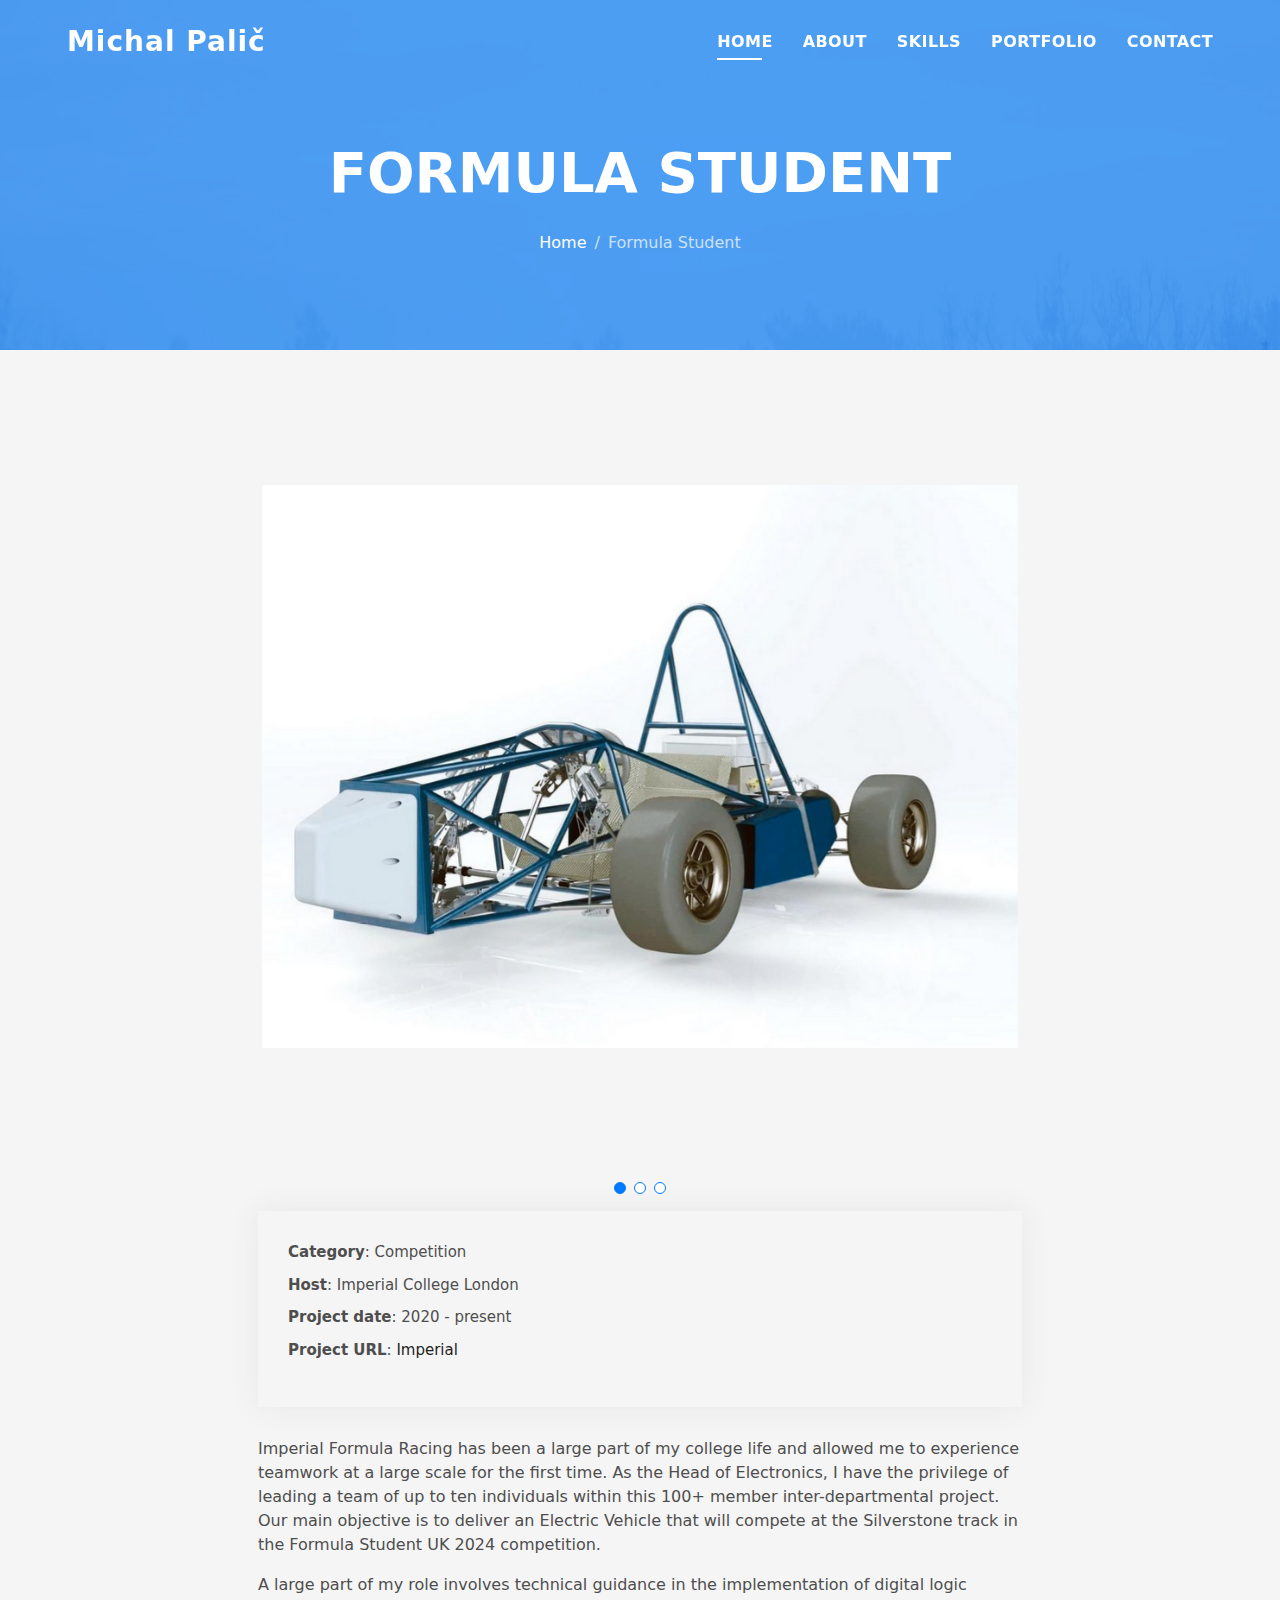
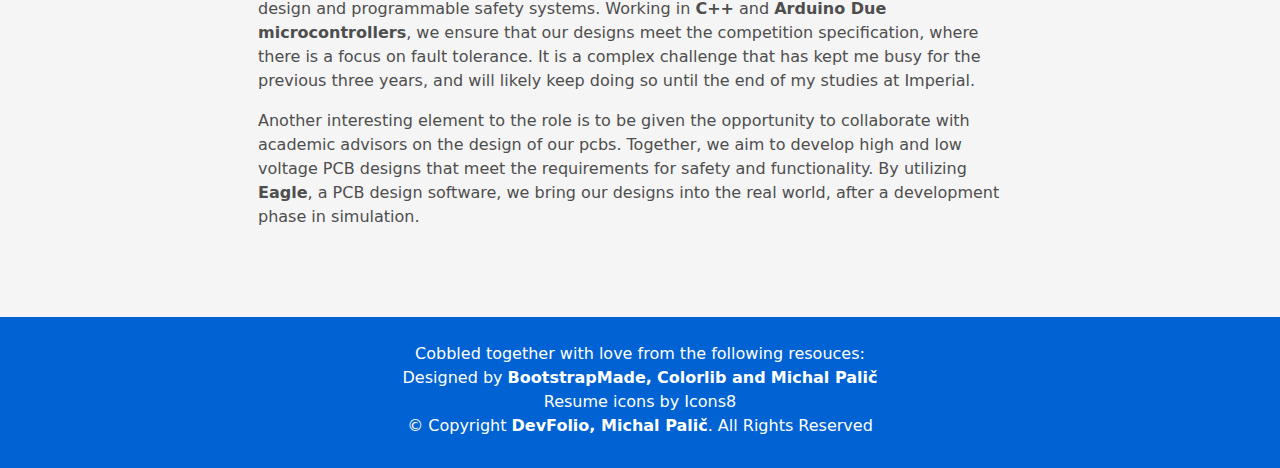
<file: portfolio-fs.html>
<!DOCTYPE html>
<html lang="en">

<head>
  <meta charset="utf-8">
  <meta content="width=device-width, initial-scale=1.0" name="viewport">

  <title>Project: Formula Student</title>
  <meta content="" name="description">
  <meta content="" name="keywords">

  <!-- Favicons -->
  <link href="assets/img/favicon/favicon96.png" rel="icon">
  <link href="assets/img/favicon/favicon96.png" rel="apple-touch-icon">

  <!-- Vendor CSS Files -->
  <link href="assets/vendor/bootstrap/css/bootstrap.min.css" rel="stylesheet">
  <link href="assets/vendor/bootstrap-icons/bootstrap-icons.css" rel="stylesheet">
  <link href="assets/vendor/glightbox/css/glightbox.min.css" rel="stylesheet">
  <link href="assets/vendor/swiper/swiper-bundle.min.css" rel="stylesheet">

  <!-- Template Main CSS File -->
  <link href="assets/css/style.css" rel="stylesheet">

  <!-- =======================================================
  * Template Name: DevFolio
  * Updated: May 30 2023 with Bootstrap v5.3.0
  * Template URL: https://bootstrapmade.com/devfolio-bootstrap-portfolio-html-template/
  * Author: BootstrapMade.com
  * License: https://bootstrapmade.com/license/
  ======================================================== -->
</head>

<body>

    <!-- ======= Header ======= -->
  <header id="header" class="fixed-top">
    <div class="container d-flex align-items-center justify-content-between">

      <h1 class="logo"><a href="index.html">Michal Palič</a></h1>

      <nav id="navbar" class="navbar">
        <ul>
          <li><a class="nav-link scrollto active" href="index.html#hero">Home</a></li>
          <li><a class="nav-link scrollto" href="index.html#about">About</a></li>
          <li><a class="nav-link scrollto" href="index.html#skills">Skills</a></li>
          <li><a class="nav-link scrollto " href="index.html#portfolio">Portfolio</a></li>
          <li><a class="nav-link scrollto" href="index.html#contact">Contact</a></li>
        </ul>
        <i class="bi bi-list mobile-nav-toggle"></i>
      </nav><!-- .navbar -->

    </div>
  </header><!-- End Header -->

  <div class="hero hero-single route bg-image" style="background-image: url(assets/img/overlay-bg.jpg)">
    <div class="overlay-mf"></div>
    <div class="hero-content display-table">
      <div class="table-cell">
        <div class="container">
          <h2 class="hero-title mb-4">Formula Student</h2>
          <ol class="breadcrumb d-flex justify-content-center">
            <li class="breadcrumb-item">
              <a href="index.html#hero">Home</a>
            </li>
            <li class="breadcrumb-item active">Formula Student</li>
          </ol>
        </div>
      </div>
    </div>
  </div>

  <main id="main">

    <!-- ======= Portfolio Details Section ======= -->
    <section id="portfolio-details" class="portfolio-details">
      <div class="container" style="margin: auto;">

        <div class="row gy-4">

          <div class="col-lg-8" style="margin: auto;">
            <div class="portfolio-details-slider swiper">
              <div class="swiper-wrapper align-items-center">

                <div class="swiper-slide">
                  <img src="assets/img/fs/chasis.png" alt="Cad of the chasis design">
                </div>

                <div class="swiper-slide">
                  <img src="assets/img/fs/circuit.png" alt="Cool FS electronic circuit">
                </div>

                <div class="swiper-slide">
                  <img src="assets/img/fs/team.png" alt="Our 2022 team photo">
                </div>

              </div>
              <div class="swiper-pagination"></div>
            </div>
          </div>
        </div>

         <div class="col-lg-8" style="margin: auto;">
            <div class="portfolio-info">
              <ul>
                <li><strong>Category</strong>: Competition</li>
                <li><strong>Host</strong>: Imperial College London</li>
                <li><strong>Project date</strong>: 2020 - present</li>
                <li><strong>Project URL</strong>: <a href="https://www.imperial.ac.uk/racing-green/formula-student/">Imperial</a></li>
              </ul>
            </div>
            <div class="portfolio-description">
                <p>
                  Imperial Formula Racing has been a large part of my college life and allowed me to experience teamwork at a large scale for the first time. 
                  As the Head of Electronics, I have the privilege of leading a team of up to ten individuals within this 100+ member inter-departmental
                   project. Our main objective is to deliver an Electric Vehicle that will compete at the Silverstone track in the Formula Student UK 2024 competition.
                </p><p>
                  A large part of my role involves technical guidance in the implementation of digital logic design and programmable safety systems.
                   Working in <b>C++</b> and <b>Arduino Due microcontrollers</b>, we ensure that our designs meet the competition specification, where there is a focus on fault tolerance. 
                   It is a complex challenge that has kept me busy for the previous three years, and will likely keep doing so until the end of my studies at Imperial.
                </p><p>
                  Another interesting element to the role is to be given the opportunity to collaborate with academic advisors on the design of our pcbs.
                   Together, we aim to develop high and low voltage PCB designs that meet the requirements for safety and functionality. By utilizing
                    <b>Eagle</b>, a PCB design software, we bring our designs into the real world, after a development phase in simulation.
                </p>
                <br> <br> <br>
            </div>
          </div>

      </div>
    </section><!-- End Portfolio Details Section -->

  </main><!-- End #main -->

  <!-- ======= Footer ======= -->
  <footer>
    <div class="container">
      <div class="row">
        <div class="col-sm-12">
          <div class="copyright-box">
            <div class="credits">
              <!--
              All the links in the footer should remain intact.
              You can delete the links only if you purchased the pro version.
              Licensing information: https://bootstrapmade.com/license/
              Purchase the pro version with working PHP/AJAX contact form: https://bootstrapmade.com/buy/?theme=DevFolio
            -->
              Cobbled together with love from the following resouces: <br>
  
              Designed by <a href="https://bootstrapmade.com/"> <strong>BootstrapMade,</strong></a>
              <a href="https://themewagon.com/themes/meetme-free-bootstrap-4-personal-portfolio-website-template/"><strong>Colorlib and</strong></a> 
              <a class="scrollto" href="#hero"> <strong>Michal Palič</strong></a> <br>

              <a target="_blank" href="https://icons8.com/icon/23877/resume">Resume</a> icons by <a target="_blank" href="https://icons8.com">Icons8</a>

            </div>
            <p class="copyright">&copy; Copyright <strong>DevFolio, Michal Palič</strong>. All Rights Reserved</p>
          </div>
        </div>
      </div>
    </div>
  </footer><!-- End  Footer -->

  <div id="preloader"></div>
  <a href="#" class="back-to-top d-flex align-items-center justify-content-center"><i class="bi bi-arrow-up-short"></i></a>

  <!-- Vendor JS Files -->
  <script src="assets/vendor/purecounter/purecounter_vanilla.js"></script>
  <script src="assets/vendor/bootstrap/js/bootstrap.bundle.min.js"></script>
  <script src="assets/vendor/glightbox/js/glightbox.min.js"></script>
  <script src="assets/vendor/swiper/swiper-bundle.min.js"></script>
  <script src="assets/vendor/typed.js/typed.umd.js"></script>
  <script src="assets/vendor/php-email-form/validate.js"></script>

  <!-- Template Main JS File -->
  <script src="assets/js/main.js"></script>

</body>

</html>
</file>
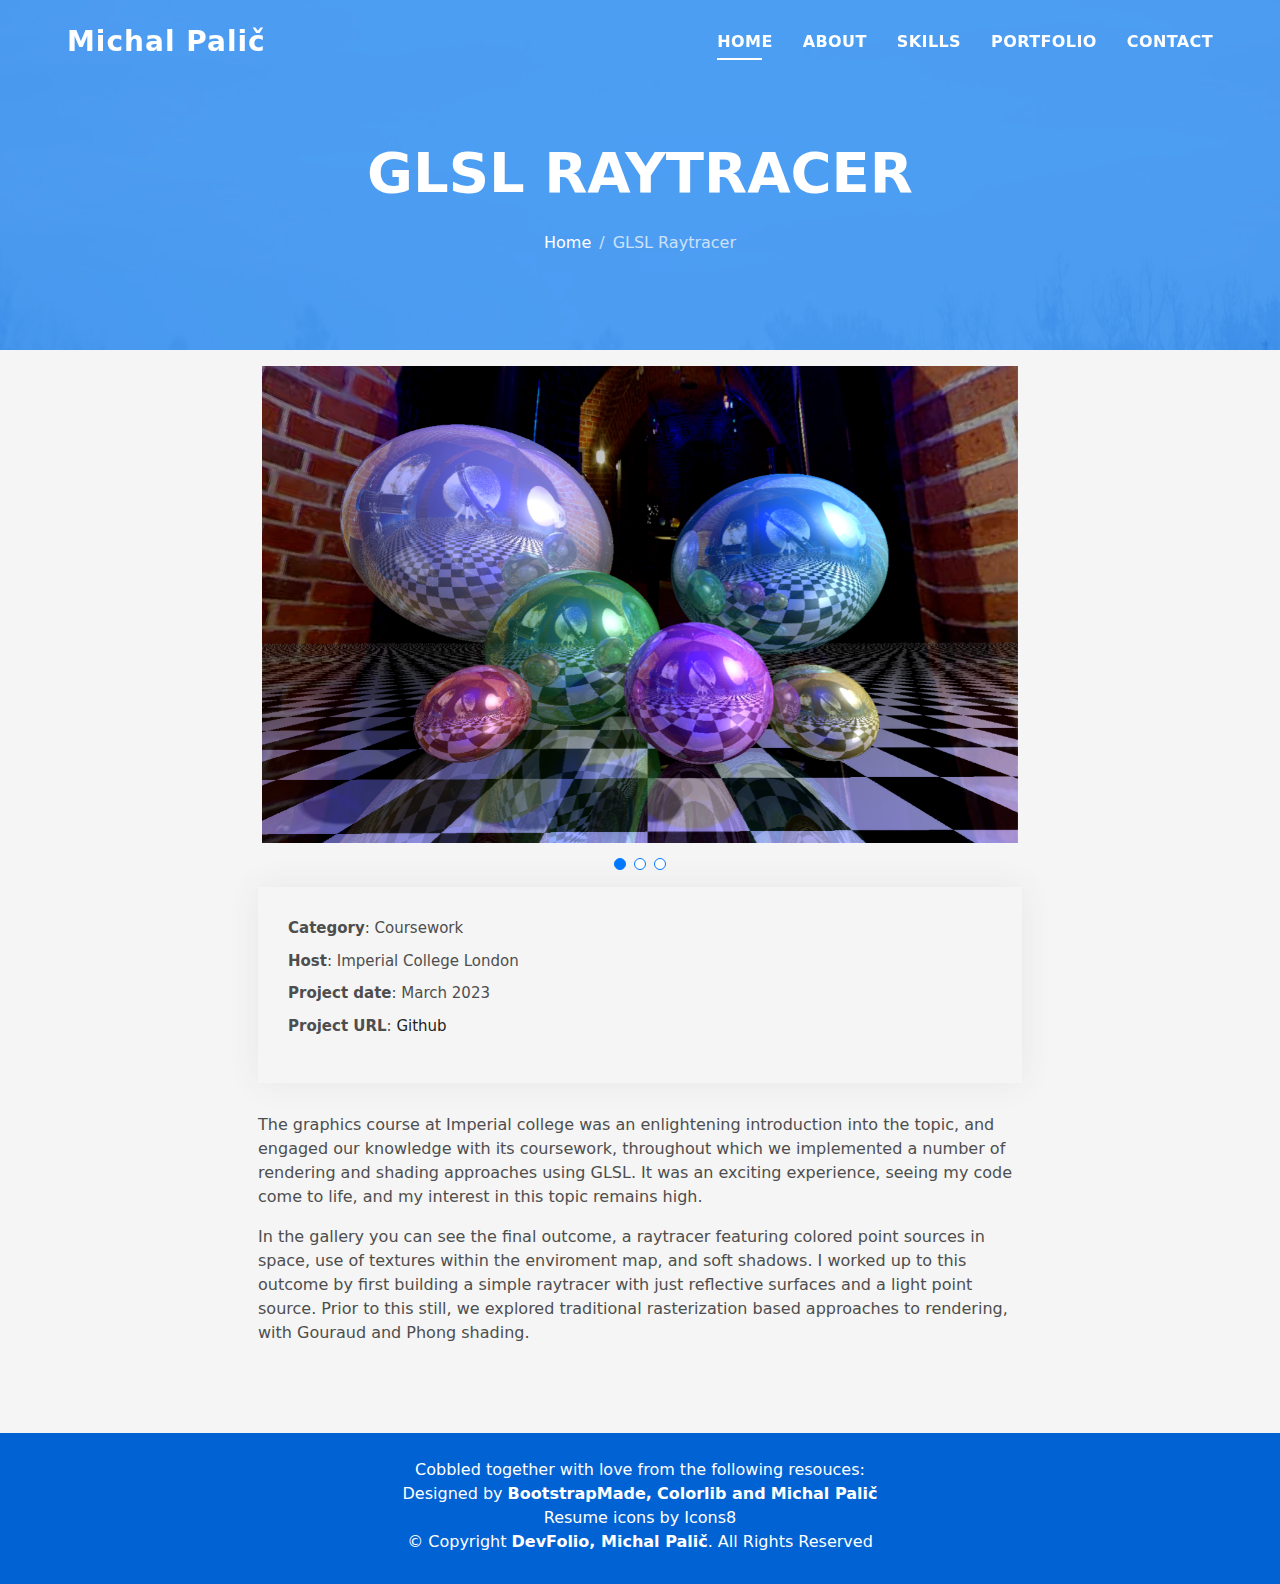
<file: portfolio-graphics.html>
<!DOCTYPE html>
<html lang="en">

<head>
  <meta charset="utf-8">
  <meta content="width=device-width, initial-scale=1.0" name="viewport">

  <title>Coursework: GLSL Raytracer</title>
  <meta content="" name="description">
  <meta content="" name="keywords">

  <!-- Favicons -->
  <link href="assets/img/favicon/favicon96.png" rel="icon">
  <link href="assets/img/favicon/favicon96.png" rel="apple-touch-icon">

  <!-- Vendor CSS Files -->
  <link href="assets/vendor/bootstrap/css/bootstrap.min.css" rel="stylesheet">
  <link href="assets/vendor/bootstrap-icons/bootstrap-icons.css" rel="stylesheet">
  <link href="assets/vendor/glightbox/css/glightbox.min.css" rel="stylesheet">
  <link href="assets/vendor/swiper/swiper-bundle.min.css" rel="stylesheet">

  <!-- Template Main CSS File -->
  <link href="assets/css/style.css" rel="stylesheet">

  <!-- =======================================================
  * Template Name: DevFolio
  * Updated: May 30 2023 with Bootstrap v5.3.0
  * Template URL: https://bootstrapmade.com/devfolio-bootstrap-portfolio-html-template/
  * Author: BootstrapMade.com
  * License: https://bootstrapmade.com/license/
  ======================================================== -->
</head>

<body>

    <!-- ======= Header ======= -->
  <header id="header" class="fixed-top">
    <div class="container d-flex align-items-center justify-content-between">

      <h1 class="logo"><a href="index.html">Michal Palič</a></h1>

      <nav id="navbar" class="navbar">
        <ul>
          <li><a class="nav-link scrollto active" href="index.html#hero">Home</a></li>
          <li><a class="nav-link scrollto" href="index.html#about">About</a></li>
          <li><a class="nav-link scrollto" href="index.html#skills">Skills</a></li>
          <li><a class="nav-link scrollto " href="index.html#portfolio">Portfolio</a></li>
          <li><a class="nav-link scrollto" href="index.html#contact">Contact</a></li>
        </ul>
        <i class="bi bi-list mobile-nav-toggle"></i>
      </nav><!-- .navbar -->

    </div>
  </header><!-- End Header -->

  <div class="hero hero-single route bg-image" style="background-image: url(assets/img/overlay-bg.jpg)">
    <div class="overlay-mf"></div>
    <div class="hero-content display-table">
      <div class="table-cell">
        <div class="container">
          <h2 class="hero-title mb-4">GLSL Raytracer</h2>
          <ol class="breadcrumb d-flex justify-content-center">
            <li class="breadcrumb-item">
              <a href="index.html#hero">Home</a>
            </li>
            <li class="breadcrumb-item active">GLSL Raytracer</li>
          </ol>
        </div>
      </div>
    </div>
  </div>

  <main id="main">

    <!-- ======= Portfolio Details Section ======= -->
    <section id="portfolio-details" class="portfolio-details">
      <div class="container" style="margin: auto;">

        <div class="row gy-4">
          <div class="col-lg-8" style="margin: auto;">
            <div class="portfolio-details-slider swiper">
              <div class="swiper-wrapper align-items-center">

                <div class="swiper-slide">
                  <img src="assets/img/graphics/6bcrop.png" alt="More complex raytraced scene">
                </div>

                <div class="swiper-slide">
                  <img src="assets/img/graphics/6a.png" alt="Simple raytraced scene">
                </div>

                <div class="swiper-slide">
                  <img src="assets/img/graphics/3b.png" alt="Phong shaded teapot">
                </div>

              </div>
              <div class="swiper-pagination"></div>
            </div>
          </div>
        </div>

         <div class="col-lg-8" style="margin: auto;">
            <div class="portfolio-info">
              <ul>
                <li><strong>Category</strong>: Coursework</li>
                <li><strong>Host</strong>: Imperial College London</li>
                <li><strong>Project date</strong>: March 2023</li>
                <li><strong>Project URL</strong>: <a href="https://github.com/MPVP-Code/Compiler">Github</a></li>
              </ul>
            </div>
            <div class="portfolio-description">
                <p>
                  The graphics course at Imperial college was an enlightening introduction into the topic, and engaged our knowledge with its
                  coursework, throughout which we implemented a number of rendering and shading approaches using GLSL. It was an exciting experience, seeing
                  my code come to life, and my interest in this topic remains high.

                </p><p>
                  In the gallery you can see the final outcome, a raytracer featuring colored point sources in space, use of textures within the enviroment map, and 
                  soft shadows. I worked up to this outcome by first building a simple raytracer with just reflective surfaces and a light point source. Prior to this still,
                  we explored traditional rasterization based approaches to rendering, with Gouraud and Phong shading.  
                </p>

                <br> <br> <br>
            </div>
          </div>

      </div>
    </section><!-- End Portfolio Details Section -->

  </main><!-- End #main -->

  <!-- ======= Footer ======= -->
  <footer>
    <div class="container">
      <div class="row">
        <div class="col-sm-12">
          <div class="copyright-box">
            <div class="credits">
              <!--
              All the links in the footer should remain intact.
              You can delete the links only if you purchased the pro version.
              Licensing information: https://bootstrapmade.com/license/
              Purchase the pro version with working PHP/AJAX contact form: https://bootstrapmade.com/buy/?theme=DevFolio
            -->
              Cobbled together with love from the following resouces: <br>
  
              Designed by <a href="https://bootstrapmade.com/"> <strong>BootstrapMade,</strong></a>
              <a href="https://themewagon.com/themes/meetme-free-bootstrap-4-personal-portfolio-website-template/"><strong>Colorlib and</strong></a> 
              <a class="scrollto" href="#hero"> <strong>Michal Palič</strong></a> <br>

              <a target="_blank" href="https://icons8.com/icon/23877/resume">Resume</a> icons by <a target="_blank" href="https://icons8.com">Icons8</a>

            </div>
            <p class="copyright">&copy; Copyright <strong>DevFolio, Michal Palič</strong>. All Rights Reserved</p>
          </div>
        </div>
      </div>
    </div>
  </footer><!-- End  Footer -->

  <div id="preloader"></div>
  <a href="#" class="back-to-top d-flex align-items-center justify-content-center"><i class="bi bi-arrow-up-short"></i></a>

  <!-- Vendor JS Files -->
  <script src="assets/vendor/purecounter/purecounter_vanilla.js"></script>
  <script src="assets/vendor/bootstrap/js/bootstrap.bundle.min.js"></script>
  <script src="assets/vendor/glightbox/js/glightbox.min.js"></script>
  <script src="assets/vendor/swiper/swiper-bundle.min.js"></script>
  <script src="assets/vendor/typed.js/typed.umd.js"></script>
  <script src="assets/vendor/php-email-form/validate.js"></script>

  <!-- Template Main JS File -->
  <script src="assets/js/main.js"></script>

</body>

</html>
</file>
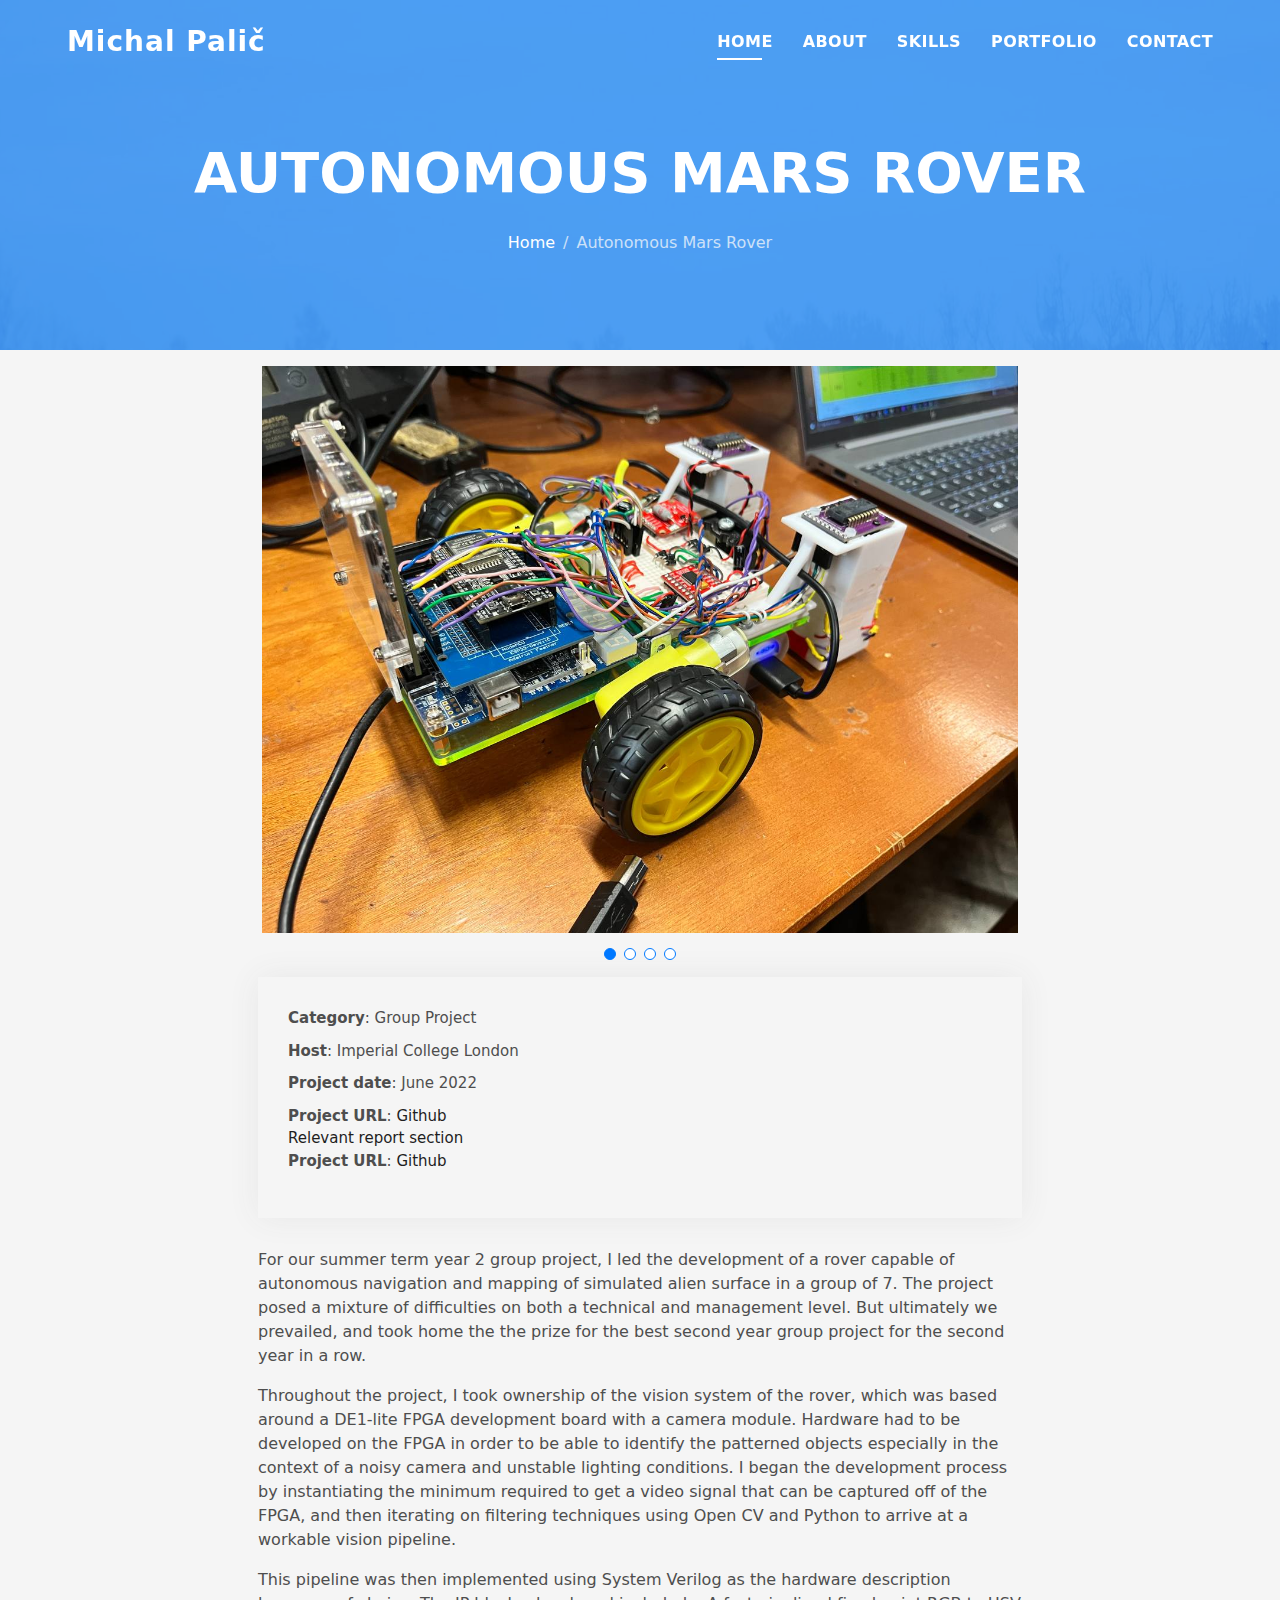
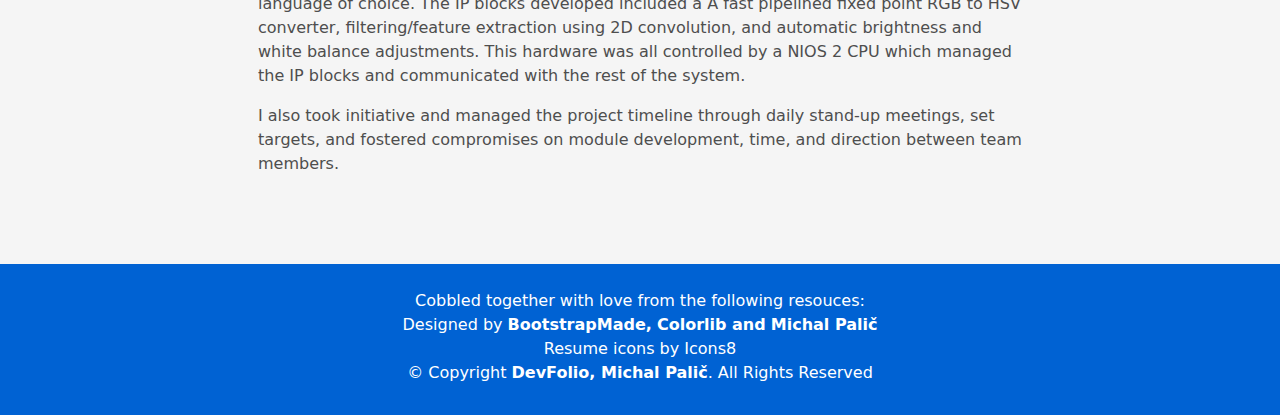
<file: portfolio-rover.html>
<!DOCTYPE html>
<html lang="en">

<head>
  <meta charset="utf-8">
  <meta content="width=device-width, initial-scale=1.0" name="viewport">

  <title>Project: Mars Rover</title>
  <meta content="" name="description">
  <meta content="" name="keywords">

  <!-- Favicons -->
  <link href="assets/img/favicon/favicon96.png" rel="icon">
  <link href="assets/img/favicon/favicon96.png" rel="apple-touch-icon">

  <!-- Vendor CSS Files -->
  <link href="assets/vendor/bootstrap/css/bootstrap.min.css" rel="stylesheet">
  <link href="assets/vendor/bootstrap-icons/bootstrap-icons.css" rel="stylesheet">
  <link href="assets/vendor/glightbox/css/glightbox.min.css" rel="stylesheet">
  <link href="assets/vendor/swiper/swiper-bundle.min.css" rel="stylesheet">

  <!-- Template Main CSS File -->
  <link href="assets/css/style.css" rel="stylesheet">

  <!-- =======================================================
  * Template Name: DevFolio
  * Updated: May 30 2023 with Bootstrap v5.3.0
  * Template URL: https://bootstrapmade.com/devfolio-bootstrap-portfolio-html-template/
  * Author: BootstrapMade.com
  * License: https://bootstrapmade.com/license/
  ======================================================== -->
</head>

<body>

    <!-- ======= Header ======= -->
  <header id="header" class="fixed-top">
    <div class="container d-flex align-items-center justify-content-between">

      <h1 class="logo"><a href="index.html">Michal Palič</a></h1>

      <nav id="navbar" class="navbar">
        <ul>
          <li><a class="nav-link scrollto active" href="index.html#hero">Home</a></li>
          <li><a class="nav-link scrollto" href="index.html#about">About</a></li>
          <li><a class="nav-link scrollto" href="index.html#skills">Skills</a></li>
          <li><a class="nav-link scrollto " href="index.html#portfolio">Portfolio</a></li>
          <li><a class="nav-link scrollto" href="index.html#contact">Contact</a></li>
        </ul>
        <i class="bi bi-list mobile-nav-toggle"></i>
      </nav><!-- .navbar -->

    </div>
  </header><!-- End Header -->

  <div class="hero hero-single route bg-image" style="background-image: url(assets/img/overlay-bg.jpg)">
    <div class="overlay-mf"></div>
    <div class="hero-content display-table">
      <div class="table-cell">
        <div class="container">
          <h2 class="hero-title mb-4">Autonomous Mars Rover</h2>
          <ol class="breadcrumb d-flex justify-content-center">
            <li class="breadcrumb-item">
              <a href="index.html#hero">Home</a>
            </li>
            <li class="breadcrumb-item active">Autonomous Mars Rover</li>
          </ol>
        </div>
      </div>
    </div>
  </div>

  <main id="main">

    <!-- ======= Portfolio Details Section ======= -->
    <section id="portfolio-details" class="portfolio-details">
      <div class="container" style="margin: auto;">

        <div class="row gy-4">

          <div class="col-lg-8" style="margin: auto;">
            <div class="portfolio-details-slider swiper">
              <div class="swiper-wrapper align-items-center">

                <div class="swiper-slide">
                  <img src="assets/img/Rover/rover.jpg" alt="Our rover design">
                </div>

                <div class="swiper-slide">
                  <img src="assets/img/Rover/arena.jpg" alt="Competitive rover arena">
                </div>

                <div class="swiper-slide">
                  <img src="assets/img/Rover/wisharena.jpg" alt="Our discount rover arena replica">
                </div>

                <div class="swiper-slide">
                  <img src="assets/img/Rover/awards.jpg" alt="Our award ceremony">
                </div>

              </div>
              <div class="swiper-pagination"></div>
            </div>
          </div>
        </div>

         <div class="col-lg-8" style="margin: auto;">
            <div class="portfolio-info">
              <ul>
                <li><strong>Category</strong>: Group Project</li>
                <li><strong>Host</strong>: Imperial College London</li>
                <li><strong>Project date</strong>: June 2022</li>
                <li><strong>Project URL</strong>: <a href="https://github.com/ICL-Year-2-Project-2021-2022/Vision">Github</a></li> <a href="assets/pdf/rover_vision.pdf">Relevant report section</a></li>
                <li><strong>Project URL</strong>: <a href="https://github.com/ICL-Year-2-Project-2021-2022/Vision">Github</a></li>
              </ul>
            </div>
            <div class="portfolio-description">
                <p>
                    For our summer term year 2 group project, I led the development of a rover capable of autonomous navigation and mapping of simulated alien surface in a group
                    of 7. The project posed a mixture of difficulties on both a technical and management level. But ultimately we prevailed, and took home the 
                    the prize for the best second year group project for the second year in a row.
                </p><p>
                    Throughout the project, I took ownership of the vision system of the rover, which was based around a DE1-lite FPGA development board
                    with a camera module. Hardware had to be developed on the FPGA in order to be able to identify the patterned objects especially in the context 
                    of a noisy camera and unstable lighting conditions. I began the development process by instantiating the minimum required to get a video signal 
                    that can be captured off of the FPGA, and then iterating on filtering techniques using Open CV and Python to arrive at a workable vision pipeline.
                </p><p>
                    This pipeline was then implemented using System Verilog as the hardware description language of choice. The IP blocks developed included a A fast pipelined 
                    fixed point RGB to HSV converter, filtering/feature extraction using 2D convolution, and automatic brightness and white balance adjustments. This hardware 
                    was all controlled by a NIOS 2 CPU which managed the IP blocks and communicated with the rest of the system.
                  </p><p>
                    I also took initiative and managed the project timeline through daily stand-up meetings, set targets, and fostered compromises on
                    module development, time, and direction between team members. 
                </p>

                <br> <br> <br>
            </div>
          </div>

      </div>
    </section><!-- End Portfolio Details Section -->

  </main><!-- End #main -->

  <!-- ======= Footer ======= -->
  <footer>
    <div class="container">
      <div class="row">
        <div class="col-sm-12">
          <div class="copyright-box">
            <div class="credits">
              <!--
              All the links in the footer should remain intact.
              You can delete the links only if you purchased the pro version.
              Licensing information: https://bootstrapmade.com/license/
              Purchase the pro version with working PHP/AJAX contact form: https://bootstrapmade.com/buy/?theme=DevFolio
            -->
              Cobbled together with love from the following resouces: <br>
  
              Designed by <a href="https://bootstrapmade.com/"> <strong>BootstrapMade,</strong></a>
              <a href="https://themewagon.com/themes/meetme-free-bootstrap-4-personal-portfolio-website-template/"><strong>Colorlib and</strong></a> 
              <a class="scrollto" href="#hero"> <strong>Michal Palič</strong></a> <br>

              <a target="_blank" href="https://icons8.com/icon/23877/resume">Resume</a> icons by <a target="_blank" href="https://icons8.com">Icons8</a>

            </div>
            <p class="copyright">&copy; Copyright <strong>DevFolio, Michal Palič</strong>. All Rights Reserved</p>
          </div>
        </div>
      </div>
    </div>
  </footer><!-- End  Footer -->

  <div id="preloader"></div>
  <a href="#" class="back-to-top d-flex align-items-center justify-content-center"><i class="bi bi-arrow-up-short"></i></a>

  <!-- Vendor JS Files -->
  <script src="assets/vendor/purecounter/purecounter_vanilla.js"></script>
  <script src="assets/vendor/bootstrap/js/bootstrap.bundle.min.js"></script>
  <script src="assets/vendor/glightbox/js/glightbox.min.js"></script>
  <script src="assets/vendor/swiper/swiper-bundle.min.js"></script>
  <script src="assets/vendor/typed.js/typed.umd.js"></script>
  <script src="assets/vendor/php-email-form/validate.js"></script>

  <!-- Template Main JS File -->
  <script src="assets/js/main.js"></script>

</body>

</html>
</file>
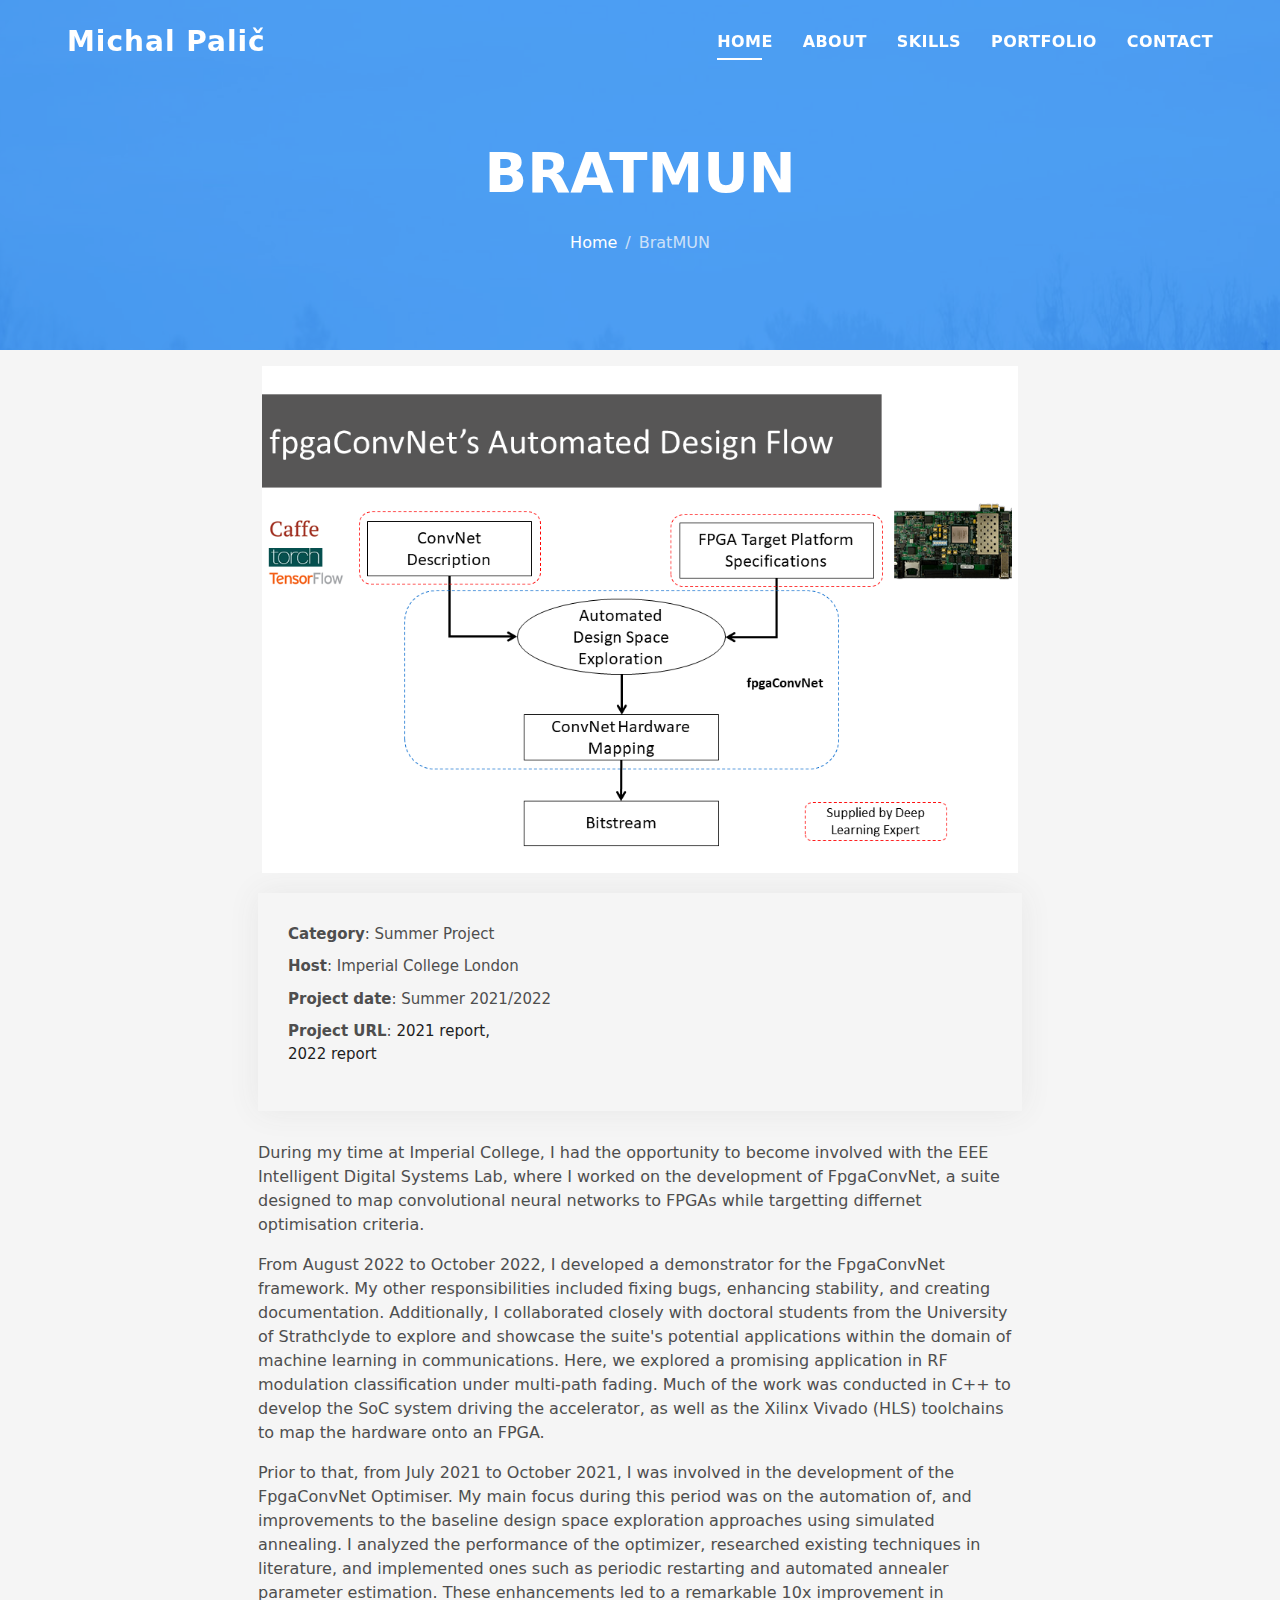
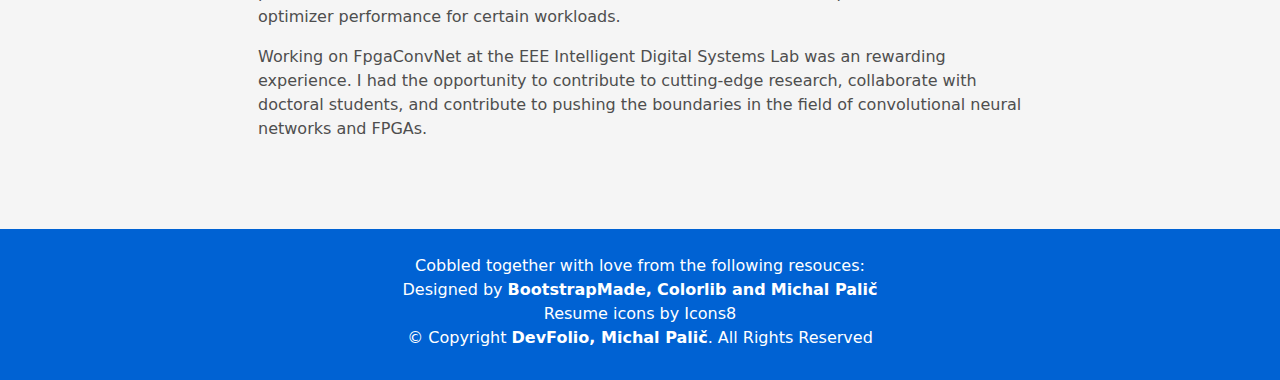
<file: portfolio-urop.html>
<!DOCTYPE html>
<html lang="en">

<head>
  <meta charset="utf-8">
  <meta content="width=device-width, initial-scale=1.0" name="viewport">

  <title>Project: BratMUN</title>
  <meta content="" name="description">
  <meta content="" name="keywords">

  <!-- Favicons -->
  <link href="assets/img/favicon/favicon96.png" rel="icon">
  <link href="assets/img/favicon/favicon96.png" rel="apple-touch-icon">

  <!-- Vendor CSS Files -->
  <link href="assets/vendor/bootstrap/css/bootstrap.min.css" rel="stylesheet">
  <link href="assets/vendor/bootstrap-icons/bootstrap-icons.css" rel="stylesheet">
  <link href="assets/vendor/glightbox/css/glightbox.min.css" rel="stylesheet">
  <link href="assets/vendor/swiper/swiper-bundle.min.css" rel="stylesheet">

  <!-- Template Main CSS File -->
  <link href="assets/css/style.css" rel="stylesheet">

  <!-- =======================================================
  * Template Name: DevFolio
  * Updated: May 30 2023 with Bootstrap v5.3.0
  * Template URL: https://bootstrapmade.com/devfolio-bootstrap-portfolio-html-template/
  * Author: BootstrapMade.com
  * License: https://bootstrapmade.com/license/
  ======================================================== -->
</head>

<body>

    <!-- ======= Header ======= -->
  <header id="header" class="fixed-top">
    <div class="container d-flex align-items-center justify-content-between">

      <h1 class="logo"><a href="index.html">Michal Palič</a></h1>

      <nav id="navbar" class="navbar">
        <ul>
          <li><a class="nav-link scrollto active" href="index.html#hero">Home</a></li>
          <li><a class="nav-link scrollto" href="index.html#about">About</a></li>
          <li><a class="nav-link scrollto" href="index.html#skills">Skills</a></li>
          <li><a class="nav-link scrollto " href="index.html#portfolio">Portfolio</a></li>
          <li><a class="nav-link scrollto" href="index.html#contact">Contact</a></li>
        </ul>
        <i class="bi bi-list mobile-nav-toggle"></i>
      </nav><!-- .navbar -->

    </div>
  </header><!-- End Header -->

  <div class="hero hero-single route bg-image" style="background-image: url(assets/img/overlay-bg.jpg)">
    <div class="overlay-mf"></div>
    <div class="hero-content display-table">
      <div class="table-cell">
        <div class="container">
          <h2 class="hero-title mb-4">BratMUN</h2>
          <ol class="breadcrumb d-flex justify-content-center">
            <li class="breadcrumb-item">
              <a href="index.html#hero">Home</a>
            </li>
            <li class="breadcrumb-item active">BratMUN</li>
          </ol>
        </div>
      </div>
    </div>
  </div>

  <main id="main">

    <!-- ======= Portfolio Details Section ======= -->
    <section id="portfolio-details" class="portfolio-details">
      <div class="container" style="margin: auto;">

        <div class="row gy-4">

          <div class="col-lg-8" style="margin: auto;">
            <div class="portfolio-details-slider swiper">
              <div class="swiper-wrapper align-items-center">

                <div class="swiper-slide">
                  <img src="assets/img/fpgaconvnet/fpgaconvnet.png" alt="Our rover design">
                </div>

              </div>
              <div class="swiper-pagination"></div>
            </div>
          </div>
        </div>

         <div class="col-lg-8" style="margin: auto;">
            <div class="portfolio-info">
              <ul>
                <li><strong>Category</strong>: Summer Project</li>
                <li><strong>Host</strong>: Imperial College London</li>
                <li><strong>Project date</strong>: Summer 2021/2022</li>
                <li><strong>Project URL</strong>: <a href="assets/pdf/UROP 2021 report.pdf">2021 report, </a></li> <a href="assets/pdf/Palic UROP 2022 reflection.pdf">2022 report</a></li>
              </ul>
            </div>
            <div class="portfolio-description">
                <p>
                  During my time at Imperial College, I had the opportunity to become involved with the EEE Intelligent Digital Systems Lab,
                  where I worked on the development of FpgaConvNet, a suite designed to map convolutional neural networks to FPGAs while
                  targetting differnet optimisation criteria.
                </p><p>
                  From August 2022 to October 2022, I developed a demonstrator for the FpgaConvNet framework. My other responsibilities
                   included fixing bugs, enhancing stability, and creating documentation. Additionally, I collaborated closely with
                    doctoral students from the University of Strathclyde to explore and showcase the suite's potential applications within
                     the domain of machine learning in communications. Here, we explored a promising application in RF modulation classification under multi-path fading.
                     Much of the work was conducted in C++ to develop the SoC system driving the accelerator, as well as the Xilinx Vivado (HLS) toolchains to map the hardware onto an FPGA.
                </p><p>
                  Prior to that, from July 2021 to October 2021, I was involved in the development of the FpgaConvNet Optimiser.
                   My main focus during this period was on the automation of, and improvements to the baseline design space exploration approaches using simulated annealing. 
                   I analyzed the performance of the optimizer, researched existing techniques in literature, and implemented ones such as periodic restarting and automated
                     annealer parameter estimation. These enhancements led to a remarkable 10x improvement in optimizer performance for certain workloads.
                </p> <p>
                  Working on FpgaConvNet at the EEE Intelligent Digital Systems Lab was an rewarding experience. 
                  I had the opportunity to contribute to cutting-edge research, collaborate with doctoral students, and contribute to pushing
                   the boundaries in the field of convolutional neural networks and FPGAs.
                </p>

                <br> <br> <br>
            </div>
          </div>

      </div>
    </section><!-- End Portfolio Details Section -->

  </main><!-- End #main -->

  <!-- ======= Footer ======= -->
  <footer>
    <div class="container">
      <div class="row">
        <div class="col-sm-12">
          <div class="copyright-box">
            <div class="credits">
              <!--
              All the links in the footer should remain intact.
              You can delete the links only if you purchased the pro version.
              Licensing information: https://bootstrapmade.com/license/
              Purchase the pro version with working PHP/AJAX contact form: https://bootstrapmade.com/buy/?theme=DevFolio
            -->
              Cobbled together with love from the following resouces: <br>
  
              Designed by <a href="https://bootstrapmade.com/"> <strong>BootstrapMade,</strong></a>
              <a href="https://themewagon.com/themes/meetme-free-bootstrap-4-personal-portfolio-website-template/"><strong>Colorlib and</strong></a> 
              <a class="scrollto" href="#hero"> <strong>Michal Palič</strong></a> <br>

              <a target="_blank" href="https://icons8.com/icon/23877/resume">Resume</a> icons by <a target="_blank" href="https://icons8.com">Icons8</a>

            </div>
            <p class="copyright">&copy; Copyright <strong>DevFolio, Michal Palič</strong>. All Rights Reserved</p>
          </div>
        </div>
      </div>
    </div>
  </footer><!-- End  Footer -->

  <div id="preloader"></div>
  <a href="#" class="back-to-top d-flex align-items-center justify-content-center"><i class="bi bi-arrow-up-short"></i></a>

  <!-- Vendor JS Files -->
  <script src="assets/vendor/purecounter/purecounter_vanilla.js"></script>
  <script src="assets/vendor/bootstrap/js/bootstrap.bundle.min.js"></script>
  <script src="assets/vendor/glightbox/js/glightbox.min.js"></script>
  <script src="assets/vendor/swiper/swiper-bundle.min.js"></script>
  <script src="assets/vendor/typed.js/typed.umd.js"></script>
  <script src="assets/vendor/php-email-form/validate.js"></script>

  <!-- Template Main JS File -->
  <script src="assets/js/main.js"></script>

</body>

</html>
</file>
<file: assets/css/style.css>
/**
* Template Name: DevFolio
* Updated: May 30 2023 with Bootstrap v5.3.0
* Template URL: https://bootstrapmade.com/devfolio-bootstrap-portfolio-html-template/
* Author: BootstrapMade.com
* License: https://bootstrapmade.com/license/
*/

/*--------------------------------------------------------------
# General
--------------------------------------------------------------*/
body {
  background-color: #f5f5f5;
  color: #4e4e4e;
}

h1,
h2,
h3,
h4,
h5,
h6 {
  color: #1e1e1e;
}

a {
  color: #1e1e1e;
  text-decoration: none;
  transition: all 0.5s ease-in-out;
}

a:hover {
  color: #0078ff;
  text-decoration: none;
  transition: all 0.5s ease-in-out;
}

.p-r {
  position: relative;
}

.color-a {
  text-decoration: none;
  color: #0078ff;
}

.color-d {
  color: #f5f5f5;
}

.color-text-a {
  text-decoration: none;
  color: #4e4e4e;
}

.box-shadow,
.card-blog,
.work-box,
.service-box,
.paralax-mf {
  box-shadow: 0 13px 8px -10px rgba(0, 0, 0, 0.1);
}

.box-shadow-a,
.button:hover {
  text-decoration: none;
  box-shadow: 0 0 0 4px #cde1f8;
}

.display-5 {
  font-size: 2.5rem;
  font-weight: 300;
  line-height: 1.1;
}

.display-6 {
  font-size: 2rem;
  font-weight: 300;
  line-height: 1.1;
}

.avatar {
  width: 32px;
  height: 32px;
  margin-right: 4px;
  overflow: hidden;
}

.bg-image {
  background-repeat: no-repeat;
  background-attachment: fixed;
  background-size: cover;
  background-position: center center;
}

@media (max-width: 1024px) {
  .bg-image {
    background-attachment: scroll;
  }
}

.overlay-mf {
  background-color: #0078ff;
}

.overlay-mf {
  position: absolute;
  top: 0;
  left: 0px;
  padding: 0;
  height: 100%;
  width: 100%;
  opacity: 0.7;
}

.paralax-mf {
  position: relative;
  padding: 8rem 0;
}

.display-table {
  width: 100%;
  height: 100%;
  display: table;
}

.table-cell {
  display: table-cell;
  vertical-align: middle;
}

/*--/ Sections /--*/
.sect-4 {
  padding: 4rem 0;
}

.sect-pt4 {
  padding-top: 4rem;
}

.sect-mt4 {
  margin-top: 4rem;
}

/*--/ Title s /--*/
.title-s {
  font-weight: 600;
  color: #1e1e1e;
  font-size: 1.1rem;
}

/*--/ Title A /--*/
.title-box {
  margin-bottom: 4rem;
}

.title-a {
  text-decoration: none;
  font-size: 3rem;
  font-weight: bold;
  text-transform: uppercase;
}

.subtitle-a {
  text-decoration: none;
  color: #4e4e4e;
}

.line-mf {
  width: 40px;
  height: 5px;
  background-color: #0078ff;
  margin: 0 auto;
}

/*--/ Title Left /--*/
.title-box-2 {
  margin-bottom: 3rem;
}

.title-left {
  font-size: 2rem;
  position: relative;
}

.title-left:before {
  content: "";
  position: absolute;
  height: 3px;
  background-color: #0078ff;
  width: 100px;
  bottom: -12px;
}

/*------/ Box /------*/
.box-pl2 {
  padding-left: 2rem;
}

.box-shadow-full {
  padding: 3rem 1.25rem;
  position: relative;
  background-color: #fff;
  margin-bottom: 3rem;
  z-index: 2;
  box-shadow: 0 1px 1px 0 rgba(0, 0, 0, 0.06), 0 2px 5px 0 rgba(0, 0, 0, 0.2);
}

@media (min-width: 768px) {
  .box-shadow-full {
    padding: 3rem;
  }
}

/*------/ Socials /------*/
.socials {
  padding: 1.5rem 0;
}

.socials ul li {
  display: inline-block;
}

.socials .ico-circle {
  height: 40px;
  width: 40px;
  font-size: 1.2rem;
  border-radius: 50%;
  line-height: 1.6;
  margin: 0 15px 0 0;
  box-shadow: 0 0 0 3px #0078ff;
  transition: all 500ms ease;
}

.socials .ico-circle:hover {
  background-color: #0078ff;
  color: #fff;
  box-shadow: 0 0 0 3px #cde1f8;
  transition: all 500ms ease;
}

/*------/ Ul resect /------*/
.ul-resect,
.widget-tags ul,
.widget-sidebar .list-sidebar,
.box-comments .list-comments,
.blog-wrapper .post-meta ul,
.list-ico,
.socials ul {
  list-style: none;
  padding-left: 0;
  margin-bottom: 0;
}

.list-ico {
  line-height: 2;
}

.list-ico span {
  color: #0078ff;
  margin-right: 10px;
}

/*------/ Ico Circle /------*/
.ico-circle {
  height: 100px;
  width: 100px;
  font-size: 2rem;
  border-radius: 50%;
  line-height: 1.55;
  margin: 0 auto;
  text-align: center;
  box-shadow: 0 0 0 10px #0078ff;
  display: block;
}

/*------/ Owl Carousel /------*/
.owl-theme .owl-dots {
  text-align: center;
  margin-top: 18px;
}

.owl-theme .owl-dots .owl-dot {
  display: inline-block;
}

.owl-theme .owl-dots .owl-dot span {
  width: 18px;
  height: 7px;
  margin: 5px 5px;
  background: #cde1f8;
  border: 0px solid #cde1f8;
  display: block;
  transition: all 0.6s ease-in-out;
  cursor: pointer;
}

.owl-theme .owl-dots .owl-dot:hover span {
  background-color: #cde1f8;
}

.owl-theme .owl-dots .owl-dot.active span {
  background-color: #1B1B1B;
  width: 25px;
}

/*--/ Scrolltop s /--*/
.scrolltop-mf {
  position: relative;
  display: none;
}

.scrolltop-mf span {
  z-index: 999;
  position: fixed;
  width: 42px;
  height: 42px;
  background-color: #0078ff;
  opacity: 0.7;
  font-size: 1.6rem;
  line-height: 1.5;
  text-align: center;
  color: #fff;
  top: auto;
  left: auto;
  right: 30px;
  bottom: 50px;
  cursor: pointer;
  border-radius: 50%;
}

/*--------------------------------------------------------------
# Back to top button
--------------------------------------------------------------*/
.back-to-top {
  position: fixed;
  visibility: hidden;
  opacity: 0;
  right: 15px;
  bottom: 15px;
  z-index: 996;
  background: #0078ff;
  width: 40px;
  height: 40px;
  border-radius: 50px;
  transition: all 0.4s;
}

.back-to-top i {
  font-size: 28px;
  color: #fff;
  line-height: 0;
}

.back-to-top:hover {
  background: #298eff;
  color: #fff;
}

.back-to-top.active {
  visibility: visible;
  opacity: 1;
}

/*------/ Prelaoder /------*/
#preloader {
  position: fixed;
  top: 0;
  left: 0;
  right: 0;
  bottom: 0;
  z-index: 9999;
  overflow: hidden;
  background: #fff;
}

#preloader:before {
  content: "";
  position: fixed;
  top: calc(50% - 30px);
  left: calc(50% - 30px);
  border: 6px solid #f2f2f2;
  border-top: 6px solid #0078ff;
  border-radius: 50%;
  width: 60px;
  height: 60px;
  animation: animate-preloader 1s linear infinite;
}

@keyframes animate-preloader {
  0% {
    transform: rotate(0deg);
  }

  100% {
    transform: rotate(360deg);
  }
}

/*------/ Button /------*/
.button {
  display: inline-block;
  padding: 0.3rem 0.6rem;
  text-align: center;
  vertical-align: middle;
  -webkit-user-select: none;
  -moz-user-select: none;
  user-select: none;
  font-size: 1rem;
  border-radius: 0.3rem;
  border: 1px solid transparent;
  transition: all 500ms ease;
  cursor: pointer;
}

.button:focus {
  outline: 0;
}

.button:hover {
  background-color: #0062d3;
  color: #fff;
  transition: all 500ms ease;
}

.button-a {
  text-decoration: none;
  background-color: #0078ff;
  color: #fff;
  border-color: #cde1f8;
}

.button-big {
  padding: 0.9rem 2.3rem;
  font-size: 1.2rem;
}

.button-rouded {
  border-radius: 5rem;
}

.btn-lg {
  padding: 0.5rem 1rem;
  font-size: 1.25rem;
  line-height: 1.5;
  border-radius: 0.3rem;
}

/*--------------------------------------------------------------
# Header
--------------------------------------------------------------*/
#header {
  transition: all 0.5s;
  z-index: 997;
  padding: 20px 0;
}

#header .logo {
  font-size: 28px;
  margin: 0;
  padding: 0;
  font-weight: 600;
  letter-spacing: 1px;
}

#header .logo a {
  color: #fff;
}

#header .logo img {
  max-height: 40px;
}

#header.header-scrolled {
  background: rgba(0, 0, 0, 0.9);
  padding: 12px 0;
}

/*--------------------------------------------------------------
# Navigation Menu
--------------------------------------------------------------*/
/**
* Desktop Navigation 
*/
.navbar {
  padding: 0;
}

.navbar ul {
  margin: 0;
  padding: 0;
  display: flex;
  list-style: none;
  align-items: center;
}

.navbar li {
  position: relative;
}

.navbar>ul>li {
  white-space: nowrap;
  padding: 10px 0 10px 30px;
}

.navbar a,
.navbar a:focus {
  display: flex;
  align-items: center;
  justify-content: space-between;
  color: #fff;
  font-size: 16px;
  font-weight: 600;
  padding: 0;
  white-space: nowrap;
  transition: 0.3s;
  letter-spacing: 0.4px;
  position: relative;
  text-transform: uppercase;
}

.navbar a i,
.navbar a:focus i {
  font-size: 12px;
  line-height: 0;
  margin-left: 5px;
}

.navbar>ul>li>a:before {
  content: "";
  position: absolute;
  width: 100%;
  height: 2px;
  bottom: -6px;
  left: 0;
  width: 0;
  background-color: #fff;
  visibility: hidden;
  transition: all 0.3s ease-in-out 0s;
}

.navbar a:hover:before,
.navbar li:hover>a:before,
.navbar .active:before {
  visibility: visible;
  width: 80%;
}

.navbar a:hover,
.navbar .active,
.navbar .active:focus,
.navbar li:hover>a {
  color: #fff;
}

.navbar .dropdown ul {
  display: block;
  position: absolute;
  left: 30px;
  top: calc(100% + 30px);
  margin: 0;
  padding: 10px 0;
  z-index: 99;
  opacity: 0;
  visibility: hidden;
  background: #fff;
  box-shadow: 0px 0px 30px rgba(127, 137, 161, 0.25);
  transition: 0.3s;
}

.navbar .dropdown ul li {
  min-width: 200px;
}

.navbar .dropdown ul a {
  padding: 10px 20px;
  font-size: 14px;
  text-transform: none;
  color: #4e4e4e;
}

.navbar .dropdown ul a i {
  font-size: 12px;
}

.navbar .dropdown ul a:hover,
.navbar .dropdown ul .active:hover,
.navbar .dropdown ul li:hover>a {
  color: #0078ff;
}

.navbar .dropdown:hover>ul {
  opacity: 1;
  top: 100%;
  visibility: visible;
}

.navbar .dropdown .dropdown ul {
  top: 0;
  left: calc(100% - 30px);
  visibility: hidden;
}

.navbar .dropdown .dropdown:hover>ul {
  opacity: 1;
  top: 0;
  left: 100%;
  visibility: visible;
}

@media (max-width: 1366px) {
  .navbar .dropdown .dropdown ul {
    left: -90%;
  }

  .navbar .dropdown .dropdown:hover>ul {
    left: -100%;
  }
}

/**
* Mobile Navigation 
*/
.mobile-nav-toggle {
  color: #fff;
  font-size: 28px;
  cursor: pointer;
  display: none;
  line-height: 0;
  transition: 0.5s;
}

@media (max-width: 991px) {
  .mobile-nav-toggle {
    display: block;
  }

  .navbar ul {
    display: none;
  }
}

.navbar-mobile {
  position: fixed;
  overflow: hidden;
  top: 0;
  right: 0;
  left: 0;
  bottom: 0;
  background: rgba(78, 78, 78, 0.9);
  transition: 0.3s;
  z-index: 999;
}

.navbar-mobile .mobile-nav-toggle {
  position: absolute;
  top: 15px;
  right: 15px;
}

.navbar-mobile ul {
  display: block;
  position: absolute;
  top: 55px;
  right: 15px;
  bottom: 15px;
  left: 15px;
  padding: 10px 0;
  background-color: #fff;
  overflow-y: auto;
  transition: 0.3s;
}

.navbar-mobile>ul>li {
  padding: 0;
}

.navbar-mobile a:hover:before,
.navbar-mobile li:hover>a:before,
.navbar-mobile .active:before {
  visibility: hidden;
}

.navbar-mobile a,
.navbar-mobile a:focus {
  padding: 10px 20px;
  font-size: 15px;
  color: #4e4e4e;
}

.navbar-mobile a:hover,
.navbar-mobile .active,
.navbar-mobile li:hover>a {
  color: #0078ff;
}

.navbar-mobile .getstarted,
.navbar-mobile .getstarted:focus {
  margin: 15px;
}

.navbar-mobile .dropdown ul {
  position: static;
  display: none;
  margin: 10px 20px;
  padding: 10px 0;
  z-index: 99;
  opacity: 1;
  visibility: visible;
  background: #fff;
  box-shadow: 0px 0px 30px rgba(127, 137, 161, 0.25);
}

.navbar-mobile .dropdown ul li {
  min-width: 200px;
}

.navbar-mobile .dropdown ul a {
  padding: 10px 20px;
}

.navbar-mobile .dropdown ul a i {
  font-size: 12px;
}

.navbar-mobile .dropdown ul a:hover,
.navbar-mobile .dropdown ul .active:hover,
.navbar-mobile .dropdown ul li:hover>a {
  color: #0078ff;
}

.navbar-mobile .dropdown>.dropdown-active {
  display: block;
}

/*--------------------------------------------------------------
# Hero Section
--------------------------------------------------------------*/
.hero {
  height: 50vh;
  position: relative;
  color: #fff;
}

.hero .hero-content {
  text-align: center;
  position: absolute;
}

.hero .overlay-itro {
  background-color: rgba(0, 0, 0, 0.6);
  position: absolute;
  top: 0;
  left: 0px;
  padding: 0;
  height: 100%;
  width: 100%;
  opacity: 0.9;
}

.hero .hero-title {
  color: #fff;
  font-weight: 600;
  font-size: 3rem;
}

@media (min-width: 768px) {
  .hero .hero-title {
    font-size: 4.5rem;
  }
}

.hero .hero-subtitle {
  font-size: 1.5rem;
  font-weight: 600;
}

@media (min-width: 768px) {
  .hero .hero-subtitle {
    font-size: 2.5rem;
  }
}

.hero .text-slider-items {
  display: none;
}

.hero-single {
  height: 350px;
}

.hero-single .hero-content {
  margin-top: 30px;
}

.hero-single .hero-title {
  text-transform: uppercase;
  font-size: 3rem;
}

@media (min-width: 768px) {
  .hero-single .hero-title {
    font-size: 3.5rem;
  }
}

.hero-single .breadcrumb {
  background-color: transparent;
  color: #0078ff;
}

.hero-single .breadcrumb .breadcrumb-item:before {
  color: #cde1f8;
}

.hero-single .breadcrumb .breadcrumb-item.active {
  color: #cde1f8;
}

.hero-single .breadcrumb a {
  color: #fff;
}

/*--------------------------------------------------------------
# About
--------------------------------------------------------------*/
.about-mf .box-shadow-full {
  padding-top: 4rem;
  padding-bottom: 4rem;
}

.about-mf .about-img {
  margin-bottom: 2rem;
}

.about-mf .about-img img {
  margin-left: 10px;
}

@media (min-width: 767px) {
  .about-mf .box-pl2 {
    margin-top: 3rem;
    padding-left: 0rem;
  }
}

.skill-mf span {
  color: #4e4e4e;
}

.skill-mf .progress {
  background-color: #cde1f8;
  margin: 0.5rem 0 1.2rem 0;
  border-radius: 0;
  height: 0.7rem;
}

.skill-mf .progress .progress-bar {
  height: 0.7rem;
  background-color: #0078ff;
}

/*--------------------------------------------------------------
# Services
--------------------------------------------------------------*/
.service-box {
  background-color: #fff;
  padding: 2.5rem 1.3rem;
  border-radius: 1rem;
  margin-bottom: 3rem;
  text-align: center;
}

.service-box:hover .ico-circle {
  transition: all 500ms ease;
  color: #fff;
  background-color: #0078ff;
  box-shadow: 0 0 0 10px #cde1f8;
}

.service-box .service-ico {
  margin-bottom: 1rem;
  color: #1e1e1e;
}

.service-box .ico-circle {
  transition: all 500ms ease;
  display: inline-flex;
  align-items: center;
  justify-content: center;
}

.service-box .ico-circle i {
  line-height: 0;
  font-size: 40px;
}

.service-box .s-title {
  font-size: 1.4rem;
  text-transform: uppercase;
  text-align: center;
  padding: 0.4rem 0;
}

.service-box .s-description {
  color: #4e4e4e;
}

/*--------------------------------------------------------------
# Counter
--------------------------------------------------------------*/
.counter-box {
  color: #fff;
  text-align: center;
  margin-left: 145%;
}

@media (min-width: 577px) {
  .counter-box {
    margin-bottom: 1.8rem;
  }
}

.counter-ico {
  margin-bottom: 1rem;
}

.counter-ico .ico-circle {
  height: 60px;
  width: 60px;
  line-height: 1.5;
  box-shadow: 0 0 0 10px #cde1f8;
}

.counter-num .counter {
  font-size: 2rem;
  margin-bottom: 0;
}

/*--------------------------------------------------------------
# Portfolio
--------------------------------------------------------------*/
.work-box {
  margin-bottom: 3rem;
  -webkit-backface-visibility: hidden;
  backface-visibility: hidden;
  background-color: #fff;
}

.work-box:hover img {
  transform: scale(1.3);
}

.work-img {
  display: block;
  overflow: hidden;
}

.work-img img {
  transition: all 1s;
}

.work-content {
  padding: 2rem 3% 1rem 4%;
}

.work-content .w-more {
  color: #4e4e4e;
  font-size: 0.8rem;
}

.work-content .w-more .w-ctegory {
  color: #0078ff;
}

.work-content .w-like {
  font-size: 2.5rem;
  color: #0078ff;
  float: right;
}

.work-content .w-like a {
  color: #0078ff;
}

.work-content .w-like .num-like {
  font-size: 0.7rem;
}

.w-title {
  font-size: 1.2rem;
}

/*--------------------------------------------------------------
# Portfolio Details
--------------------------------------------------------------*/
.portfolio-details {
  padding-top: 40px;
}

.portfolio-details .portfolio-details-slider img {
  width: 100%;
}

.portfolio-details .portfolio-details-slider .swiper-pagination {
  margin-top: 20px;
  position: relative;
}

.portfolio-details .portfolio-details-slider .swiper-pagination .swiper-pagination-bullet {
  width: 12px;
  height: 12px;
  background-color: #fff;
  opacity: 1;
  border: 1px solid #0078ff;
}

.portfolio-details .portfolio-details-slider .swiper-pagination .swiper-pagination-bullet-active {
  background-color: #0078ff;
}

.portfolio-details .portfolio-info {
  padding: 30px;
  box-shadow: 0px 0 30px rgba(78, 78, 78, 0.08);
}

.portfolio-details .portfolio-info h3 {
  font-size: 22px;
  font-weight: 700;
  margin-bottom: 20px;
  padding-bottom: 20px;
  border-bottom: 1px solid #eee;
}

.portfolio-details .portfolio-info ul {
  list-style: none;
  padding: 0;
  font-size: 15px;
}

.portfolio-details .portfolio-info ul li+li {
  margin-top: 10px;
}

.portfolio-details .portfolio-description {
  padding-top: 30px;
}

.portfolio-details .portfolio-description h2 {
  font-size: 26px;
  font-weight: 700;
  margin-bottom: 20px;
}

.portfolio-details .portfolio-description p {
  padding: 0;
}

/*--------------------------------------------------------------
# Testimonials
--------------------------------------------------------------*/
.testimonial-box {
  color: #fff;
  text-align: center;
}

.testimonial-box .author-test {
  margin-top: 1rem;
}

.testimonial-box .author-test img {
  margin: 0 auto;
}

.testimonial-box .author {
  color: #fff;
  text-transform: uppercase;
  font-weight: 600;
  margin: 1rem 0;
  display: block;
  font-size: 1.4rem;
}

.testimonial-box .comit {
  font-size: 2rem;
  color: #0078ff;
  background-color: #fff;
  width: 52px;
  height: 52px;
  display: block;
  margin: 0 auto;
  border-radius: 50%;
  line-height: 1.6;
}

@media (min-width: 768px) {
  .testimonial-box .description {
    padding: 0 5rem;
  }
}

@media (min-width: 992px) {
  .testimonial-box .description {
    padding: 0 8rem;
  }
}

@media (min-width: 1200px) {
  .testimonial-box .description {
    padding: 0 13rem;
  }
}

.swiper-pagination {
  margin-top: 20px;
  position: relative;
}

.swiper-pagination .swiper-pagination-bullet {
  width: 12px;
  height: 12px;
  background-color: rgba(255, 255, 255, 0.4);
  opacity: 1;
}

.swiper-pagination .swiper-pagination-bullet-active {
  background-color: #fff;
}

/*--------------------------------------------------------------
# Contact
--------------------------------------------------------------*/
.footer-paralax {
  padding: 4rem 0 0 0;
}

.contact-mf {
  margin-top: 4rem;
}

@media (min-width: 767px) {
  .contact-mf .box-pl2 {
    margin-top: 3rem;
    padding-left: 0rem;
  }
}

.php-email-form .error-message {
  display: none;
  color: #fff;
  background: #ed3c0d;
  text-align: center;
  padding: 15px;
  font-weight: 600;
}

.php-email-form .sent-message {
  display: none;
  color: #fff;
  background: #18d26e;
  text-align: center;
  padding: 15px;
  font-weight: 600;
}

.php-email-form .loading {
  display: none;
  background: #fff;
  text-align: center;
  padding: 15px;
}

.php-email-form .loading:before {
  content: "";
  display: inline-block;
  border-radius: 50%;
  width: 24px;
  height: 24px;
  margin: 0 10px -6px 0;
  border: 3px solid #18d26e;
  border-top-color: #eee;
  animation: animate-loading 1s linear infinite;
}

.php-email-form input,
.php-email-form textarea {
  border-radius: 0;
  box-shadow: none;
  font-size: 14px;
}

.php-email-form input:focus,
.php-email-form textarea:focus {
  border-color: #0078ff;
}

.php-email-form input {
  padding: 10px 15px;
}

.php-email-form textarea {
  padding: 12px 15px;
  margin-bottom: 0;
}

.php-email-form button[type=submit] {
  background: #0078ff;
  border: 0;
  padding: 10px 24px;
  color: #fff;
  transition: 0.4s;
}

.php-email-form button[type=submit]:hover {
  background: #3393ff;
}

@keyframes animate-loading {
  0% {
    transform: rotate(0deg);
  }

  100% {
    transform: rotate(360deg);
  }
}

/*--------------------------------------------------------------
# Blog
--------------------------------------------------------------*/
@media (min-width: 767px) {
  .card-blog {
    margin-bottom: 3rem;
  }
}

.card-blog .card-body {
  position: relative;
}

.card-blog .card-category-box {
  position: absolute;
  text-align: center;
  top: -16px;
  left: 15px;
  right: 15px;
  line-height: 25px;
  overflow: hidden;
}

.card-blog .card-category {
  display: inline-block;
  color: #fff;
  padding: 0 15px 5px;
  overflow: hidden;
  background-color: #0078ff;
  border-radius: 4px;
}

.card-blog .card-category .category {
  color: #fff;
  display: inline-block;
  text-transform: uppercase;
  font-size: 0.7rem;
  letter-spacing: 0.1px;
  margin-bottom: 0;
}

.card-blog .card-title {
  font-size: 1.3rem;
  margin-top: 0.6rem;
}

.card-blog .card-description {
  color: #4e4e4e;
}

.card-blog .post-author {
  display: inline-block;
}

.card-blog .post-date {
  color: #4e4e4e;
  display: inline-block;
  float: right;
}

/*--------------------------------------------------------------
# Blog Single
--------------------------------------------------------------*/
.post-box,
.form-comments,
.box-comments,
.widget-sidebar {
  padding: 2rem;
  background-color: #fff;
  margin-bottom: 3rem;
}

@media (min-width: 768px) {

  .post-box,
  .form-comments,
  .box-comments,
  .widget-sidebar {
    padding: 3rem;
  }
}

.blog-wrapper .article-title {
  font-size: 1.5rem;
}

@media (min-width: 768px) {
  .blog-wrapper .article-title {
    font-size: 1.9rem;
  }
}

.blog-wrapper .post-meta {
  margin: 1rem 0;
}

.blog-wrapper .post-meta ul {
  border-left: 4px solid #0078ff;
  margin-top: 1rem;
}

.blog-wrapper .post-meta ul li {
  display: inline-block;
  margin-left: 15px;
}

.blog-wrapper .post-meta ul a {
  color: #0078ff;
}

.blog-wrapper .post-meta ul span {
  color: #1e1e1e;
}

.blog-wrapper .blockquote {
  border-left: 4px solid #0078ff;
  padding: 18px;
  font-style: italic;
}

/*------/ Comments /------*/
.box-comments .list-comments li {
  padding-bottom: 40px;
}

.box-comments .list-comments .comment-avatar {
  display: table-cell;
  vertical-align: top;
}

.box-comments .list-comments .comment-avatar img {
  width: 80px;
  height: 80px;
}

.box-comments .list-comments .comment-author {
  font-size: 1.3rem;
}

@media (min-width: 768px) {
  .box-comments .list-comments .comment-author {
    font-size: 1.5rem;
  }
}

.box-comments .list-comments .comment-details {
  display: table-cell;
  vertical-align: top;
  padding-left: 25px;
}

.box-comments .list-comments a {
  color: #0078ff;
}

.box-comments .list-comments span {
  color: #1e1e1e;
  font-style: italic;
}

.box-comments .comment-children {
  margin-left: 40px;
}

/*------/ Sidebar /------*/
.widget-sidebar .sidebar-title {
  font-size: 1.6rem;
  font-weight: 600;
  border-left: 5px solid #0078ff;
  padding-left: 15px;
  text-transform: uppercase;
  margin-bottom: 1.5rem;
}

.widget-sidebar .list-sidebar li {
  position: relative;
  padding: 6px 0 6px 24px;
}

.widget-sidebar .list-sidebar li:before {
  position: absolute;
  content: "";
  width: 10px;
  height: 1px;
  left: 0;
  background-color: #0078ff;
  top: 20px;
}

.sidebar-search input {
  background-color: #fff;
  border-radius: 0;
  transition: all 0.5s ease-in-out;
}

.sidebar-search .btn-search {
  background-color: #0078ff;
  border-color: #0078ff;
  border-radius: 0;
  padding-left: 20px;
  padding-right: 20px;
}

.widget-tags ul li {
  display: inline-block;
  background-color: #0078ff;
  padding: 0.2rem 0.6rem;
  margin-bottom: 0.5rem;
  border-radius: 15px;
}

.widget-tags ul li a {
  color: #fff;
}

/*--------------------------------------------------------------
# Footer
--------------------------------------------------------------*/
footer {
  text-align: center;
  color: #fff;
  padding: 25px 0;
  background: #0062d3;
}

footer .copyright {
  margin-bottom: 0.3rem;
}

footer .credits {
  margin-bottom: 0;
}

footer .credits a {
  color: #fff;
}

/*----------------------------------------------------*/
/*font Variables*/
/*Color Variables*/
/*=================== fonts ====================*/
@import url("https://fonts.googleapis.com/css?family=Heebo:300,400,700,900|Roboto:300,400,500,700");
/*---------------------------------------------------- */
/*----------------------------------------------------*/
.list {
  list-style: none;
  margin: 0px;
  padding: 0px; }

a {
  text-decoration: none;
  transition: all 0.3s ease-in-out; }
  a:hover, a:focus {
    text-decoration: none;
    outline: none; }

.row.m0 {
  margin: 0px; }

button:focus {
  outline: none;
  box-shadow: none; }

.p0 {
  padding-left: 0px;
  padding-right: 0px; }

.p_120 {
  padding-top: 120px;
  padding-bottom: 120px; }

.mt-25 {
  margin-top: 25px; }

@media (min-width: 1200px) {
  .container {
    max-width: 1170px; } }

@media (min-width: 1620px) {
  .box_1620 {
    max-width: 1620px;
    margin: auto;
    width: 100%;
    padding-left: 0px;
    padding-right: 0px; } }








/* My Tabs Area css
============================================================================================ */
.mytabs_area {
  background-image: -moz-linear-gradient(0deg, #766dff 0%, #88f3ff 100%);
  background-image: -webkit-linear-gradient(0deg, #766dff 0%, #88f3ff 100%);
  background-image: -ms-linear-gradient(0deg, #766dff 0%, #88f3ff 100%); }

.tabs_inner .nav.nav-tabs {
  display: block;
  text-align: center;
  border: none;
  margin-bottom: 120px; }
  .tabs_inner .nav.nav-tabs li {
    display: inline-block;
    margin-right: 8px; }
    .tabs_inner .nav.nav-tabs li a {
      margin: 0px;
      line-height: 50px;
      border-radius: 5px;
      padding: 0px 40px;
      font-size: 13px;
      font-weight: 500;
      color: #fff;
      font-family: "Roboto", sans-serif;
      border: 1px solid #9ab5f5;
      background: rgba(255, 255, 255, 0.1); }
      .tabs_inner .nav.nav-tabs li a.active {
        background: #fff;
        color: #222222; }
.tabs_inner .tab-content .tab-pane .list {
  max-width: 460px;
  margin: auto;
  position: relative;
  padding-top: 40px;
  padding-bottom: 60px; }
  .tabs_inner .tab-content .tab-pane .list:before {
    content: "";
    height: 100%;
    width: 5px;
    background: rgba(255, 255, 255, 0.2);
    position: absolute;
    left: 0%;
    transform: translateX(-50%);
    top: -5px; }
  .tabs_inner .tab-content .tab-pane .list li {
    margin-bottom: 60px;
    position: relative; }
    .tabs_inner .tab-content .tab-pane .list li span {
      height: 15px;
      width: 15px;
      border-radius: 50%;
      display: block;
      background: rgba(255, 255, 255, 0.2);
      position: absolute;
      left: 0%;
      top: 30px;
      transform: translateX(-50%); }
      .tabs_inner .tab-content .tab-pane .list li span:before {
        content: '';
        height: 7px;
        width: 7px;
        background: #fff;
        border-radius: 50%;
        position: absolute;
        left: 52%;
        top: 4px;
        transform: translateX(-50%); }
    .tabs_inner .tab-content .tab-pane .list li:last-child {
      margin-bottom: 0px; }
    .tabs_inner .tab-content .tab-pane .list li .media .d-flex {
      padding-right: 100px; }
      .tabs_inner .tab-content .tab-pane .list li .media .d-flex p {
        color: rgba(255, 255, 255, 0.75);
        margin-bottom: 0px;
        padding-top: 20px; }
    .tabs_inner .tab-content .tab-pane .list li .media .media-body h4 {
      color: #fff;
      font-size: 21px;
      text-transform: uppercase;
      margin-bottom: 20px; }
    .tabs_inner .tab-content .tab-pane .list li .media .media-body p {
      color: rgba(255, 255, 255, 0.75);
      margin-bottom: 0px; }

/* End My Tabs Area css
============================================================================================ */
</file>
